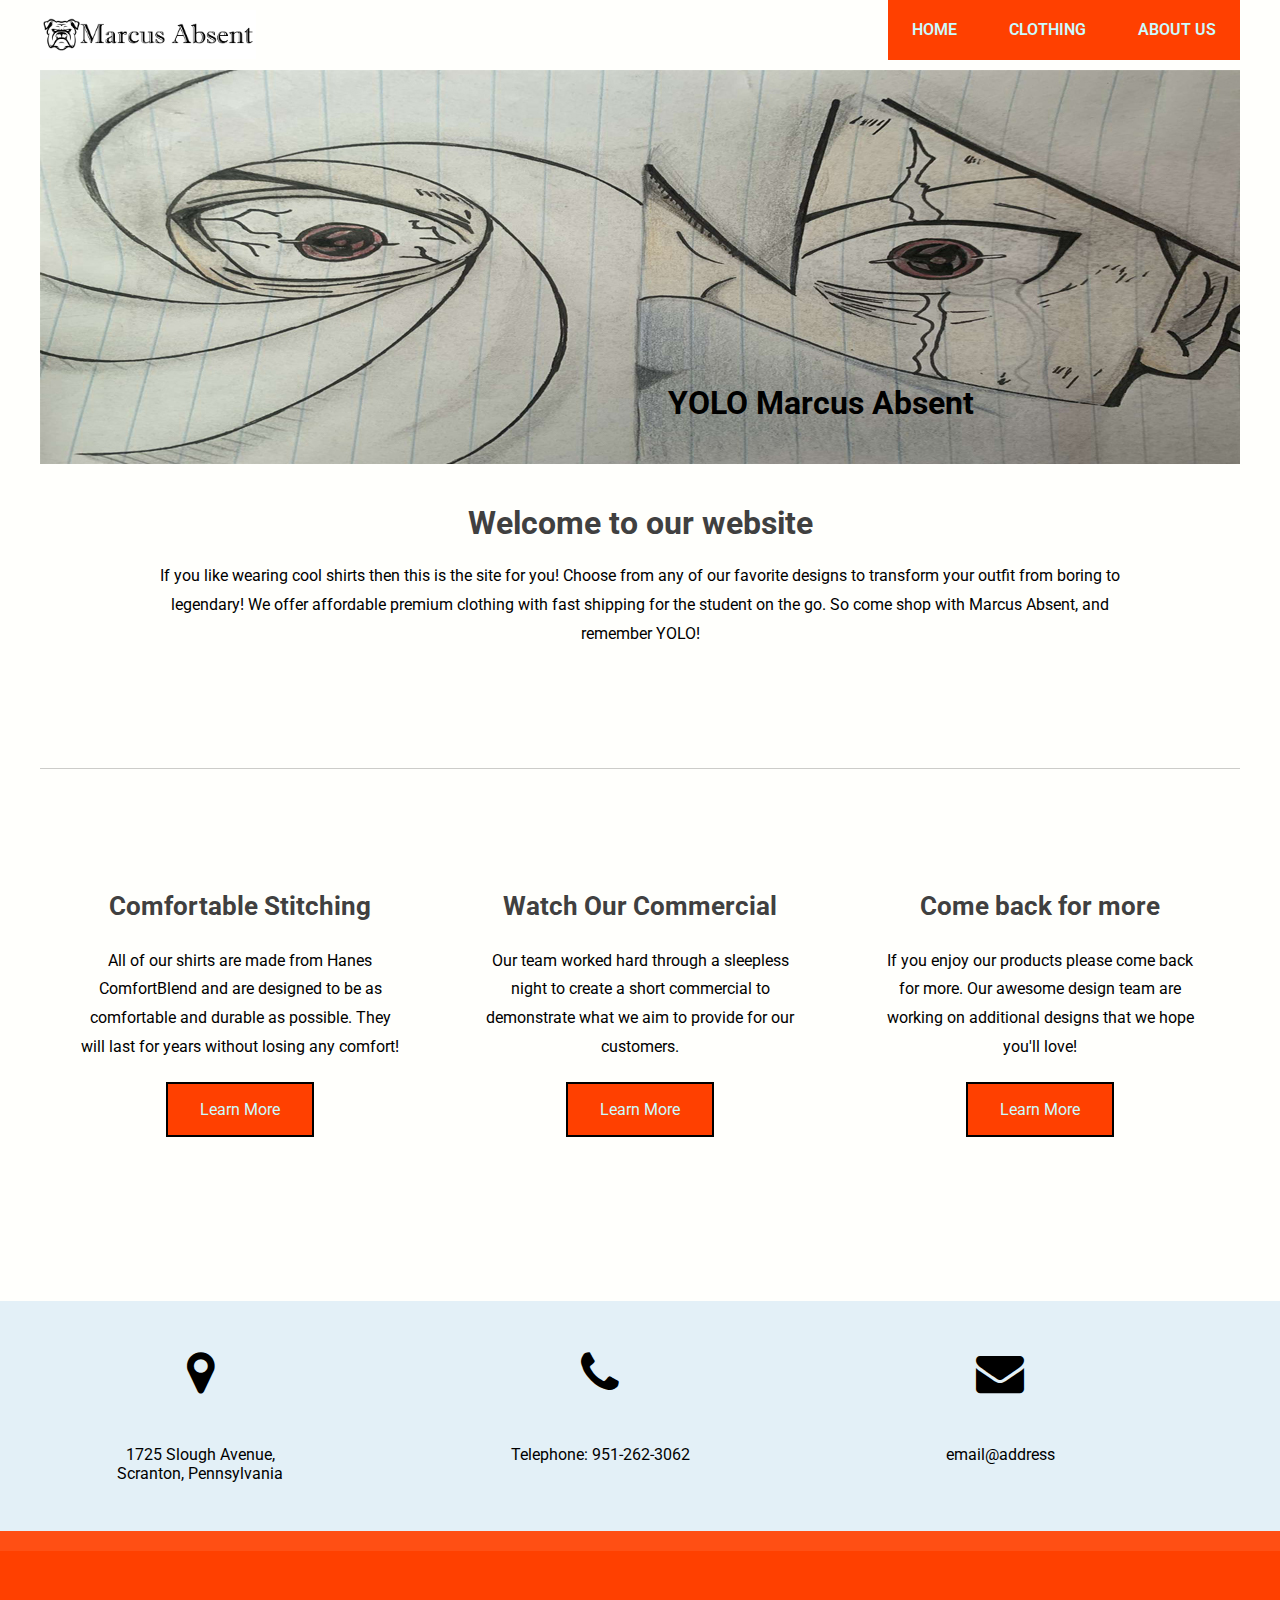
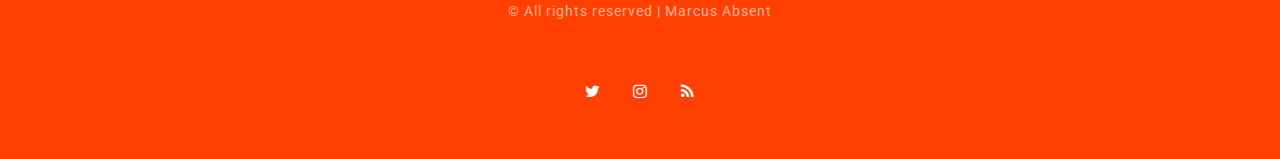
<file: index.html>
<!DOCTYPE html>
   
<html lang="en" xmlns="http://www.w3.org/1999/xhtml">

<head>
    <title>Marcus Absent: Premium Clothing Brand</title>
    <meta charset="utf-8">
    
    <link href="css/style.css" rel="stylesheet">

    <link href='https://fonts.googleapis.com/css?family=Roboto' rel='stylesheet'> 

    <link rel="stylesheet" href="https://cdnjs.cloudflare.com/ajax/libs/font-awesome/4.7.0/css/font-awesome.min.css"> 


</head>

<body>
    <!-- Header Menu-->
   <header class="container">

       <!--Logo and Navigation-->

       <div id="top-header">

        <!-- Logo -->

        <div id="logo">
            <img src="images/logo.gif" alt="logo" />
       </div>

    <!--Navigation-->
    <nav id="menu">
        <ul>
            <li><a href="index.html">Home</a></li>
            <li><a href="clothing.html">Clothing</a></li>
            <li><a href="about.html">About Us</a></li>
        </ul>
    </nav>
        </div>
    
        <!--Header Image-->
        <div id="header-image-menu">
            <img src="images/home.jpg" alt="home">
            <h1 id="image-text">YOLO Marcus Absent</h1>
        </div>
    </header>

    <main>
        <!--Section 1-->
        <section>
            <div id="welcome">
                <h1 class="title">Welcome to our website</h1>

                <p>If you like wearing cool shirts then this is the site for you! Choose from any of our favorite designs to transform your outfit from boring to legendary! We offer affordable premium clothing with fast shipping for the student on the go. So come shop with Marcus Absent, and remember YOLO!</p>
            </div>
        </section>

        <!--Section 2-->
        <section class="container" id="section-2">
            <div class="row">
                <div id="column1">
                    <div class="column-title">
                        <h2> Comfortable Stitching</h2>
                    </div>
                
                    <p>All of our shirts are made from Hanes ComfortBlend and are designed to be as comfortable and durable as possible. They will last for years without losing any comfort!</p>

                    <a href="https://hanes.com" target="_blank" class="button">Learn More</a>
            </div>

            <div id="column2">
                <div class="column-title">
                    <h2>Watch Our Commercial</h2>
                </div>

                <p>Our team worked hard through a sleepless night to create a short commercial to demonstrate what we aim to provide for our customers.</p>

                <a href="https://youtu.be/9tYTBGC5E8c" target="_blank" class="button">Learn More</a> 
            </div>

            <div id="column3">
                <div class="column-title">
                    <h2>Come back for more</h2>
                </div>
                
                <p>If you enjoy our products please come back for more. Our awesome design team are working on additional designs that we hope you'll love!</p>

                <a href="clothing.html" class="button">Learn More</a> 
            </div>
            </div>
        </section>
    </main>
<!--Footer Menu-->
<footer id="footer">
    <div class="company-details">
        <div class="row">
            <div id="col1">
                <span id="icon1" class="fa fa-map-marker"></span>

                <span>
                    1725 Slough Avenue,
                <br />Scranton, Pennsylvania
                </span>
            </div>

            <div id="col2">
                <span id="icon2" class="fa fa-phone"></span>

                <span>Telephone: 951-262-3062</span>
            </div>

            <div id="col3">
                <span id="icon3" class="fa fa-envelope"></span>
                <span>email@address</span>
            </div>
        </div>
    </div>

    <div class="copyright">
        <p>© All rights reserved | Marcus Absent</p>

        <ul class="contact">
            <li>
                <a href="#" class="fa fa-twitter">
                    </a>
            </li>

            <li>
                <a href="#" class="fa fa-instagram">
                    
                </a>
            </li>

            <li>
                <a href="#" class="fa fa-rss">
                    
                </a>
            </li>
        </ul>
    </div>
</footer>
</body>
</html>
</file>
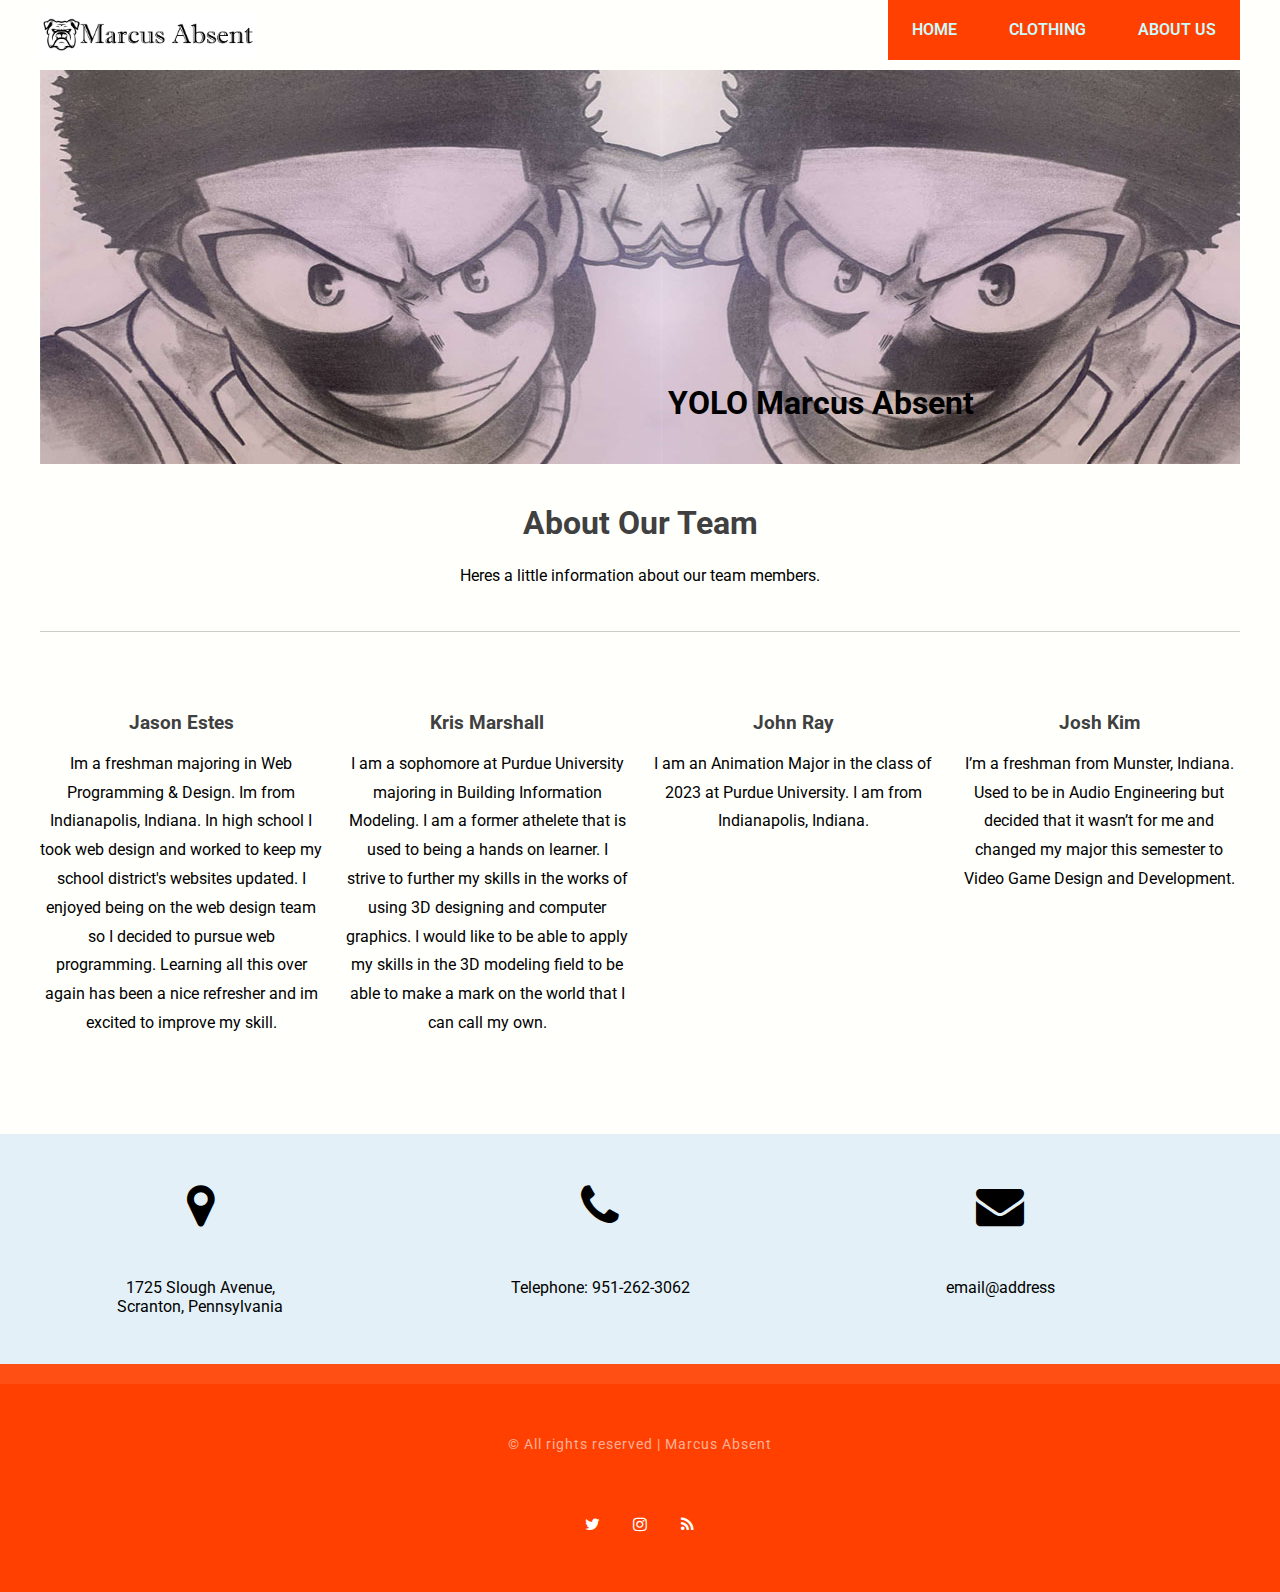
<file: about.html>
<!DOCTYPE html>
   
<html lang="en" xmlns="http://www.w3.org/1999/xhtml">

<head>
    <title>Marcus Absent: Premium Clothing Brand</title>
    <meta charset="utf-8">

    <link href="css/style.css" rel="stylesheet">

    <link href='https://fonts.googleapis.com/css?family=Roboto' rel='stylesheet'> 

    <link rel="stylesheet" href="https://cdnjs.cloudflare.com/ajax/libs/font-awesome/4.7.0/css/font-awesome.min.css"> 


</head>

<body>
    <!-- Header Menu-->
   <header class="container">

       <!--Logo and Navigation-->

       <div id="top-header">

        <!-- Logo -->

        <div id="logo">
            <img src="images/logo.gif" alt="logo" />
       </div>

    <!--Navigation-->
    <nav id="menu">
        <ul>
            <li class="active"><a href="index.html">Home</a></li>
            <li><a href="clothing.html">Clothing</a></li>
            <li><a href="about.html">About Us</a></li>
        </ul>
    </nav>
        </div>
    
        <!--Header Image-->
        <div id="header-image-menu">
            <img src="images/headimg2.jpg" alt="home">
            <h1 id="image-text">YOLO Marcus Absent</h1>
        </div>
    </header>

    <main>
        <!--Section 1-->
        <section>
            <div id="welcome">
                <h1 class="title"> About Our Team</h1>

                <p>Heres a little information about our team members.</p>
            </div>
        </section>
        
        <!--Section 3-->
        <section class="container" id="section-3">
            <div id="row">

                <div id="column21">

                    <div class="img-title">
                        <h3>Jason Estes</h3>
                    </div>

                    <p>Im a freshman majoring in Web Programming & Design. Im from Indianapolis, Indiana. In high school I took web design and worked to keep my school district's websites updated. I enjoyed being on the web design team so I decided to pursue web programming. Learning all this over again has been a nice refresher and im excited to improve my skill.</p>

                </div>

                <div id="column22">
                 <div class="img-title">
                     <h3>Kris Marshall</h3>
                 </div>

                    <p>I am a sophomore at Purdue University majoring in Building Information Modeling. I am a former athelete that is used to being a hands on learner. I strive to further my skills in the works of using 3D designing and computer graphics. I would like to be able to apply my skills in the 3D modeling field to be able to make a  mark on the world that I can call my own.</p>

                </div>

                    <div id="column23">

                        <div class="img-title">
                            <h3>John Ray</h3>
                        </div>

                    <p>I am an Animation Major in the class of 2023 at Purdue University. I am from Indianapolis, Indiana.</p>
                
                </div>

                <div id="column24">

                    <div class="img-title">
                        <h3>Josh Kim</h3>
                    </div>

                    <p>I’m a freshman from Munster, Indiana. Used to be in Audio Engineering but decided that it wasn’t for me and changed my major this semester to Video Game Design and Development.</p>

                </div>
            </div>
        
        </section>

    </main>

<!--Footer Menu-->
<footer id="footer">
    <div class="company-details">
        <div class="row">
            <div id="col1">
                <span id="icon1" class="fa fa-map-marker"></span>

                <span>
                    1725 Slough Avenue,
                <br />Scranton, Pennsylvania
                </span>
            </div>

            <div id="col2">
                <span id="icon2" class="fa fa-phone"></span>

                <span>Telephone: 951-262-3062</span>
            </div>

            <div id="col3">
                <span id="icon3" class="fa fa-envelope"></span>
                <span>email@address</span>
            </div>
        </div>
    </div>

    <div class="copyright">
        <p>© All rights reserved | Marcus Absent</p>

        <ul class="contact">
            <li>
                <a href="#" class="fa fa-twitter">
                    </a>
            </li>

            <li>
                <a href="#" class="fa fa-instagram">
                    
                </a>
            </li>

            <li>
                <a href="#" class="fa fa-rss">
                    
                </a>
            </li>
        </ul>
    </div>
</footer>

</body>
</html>
</file>
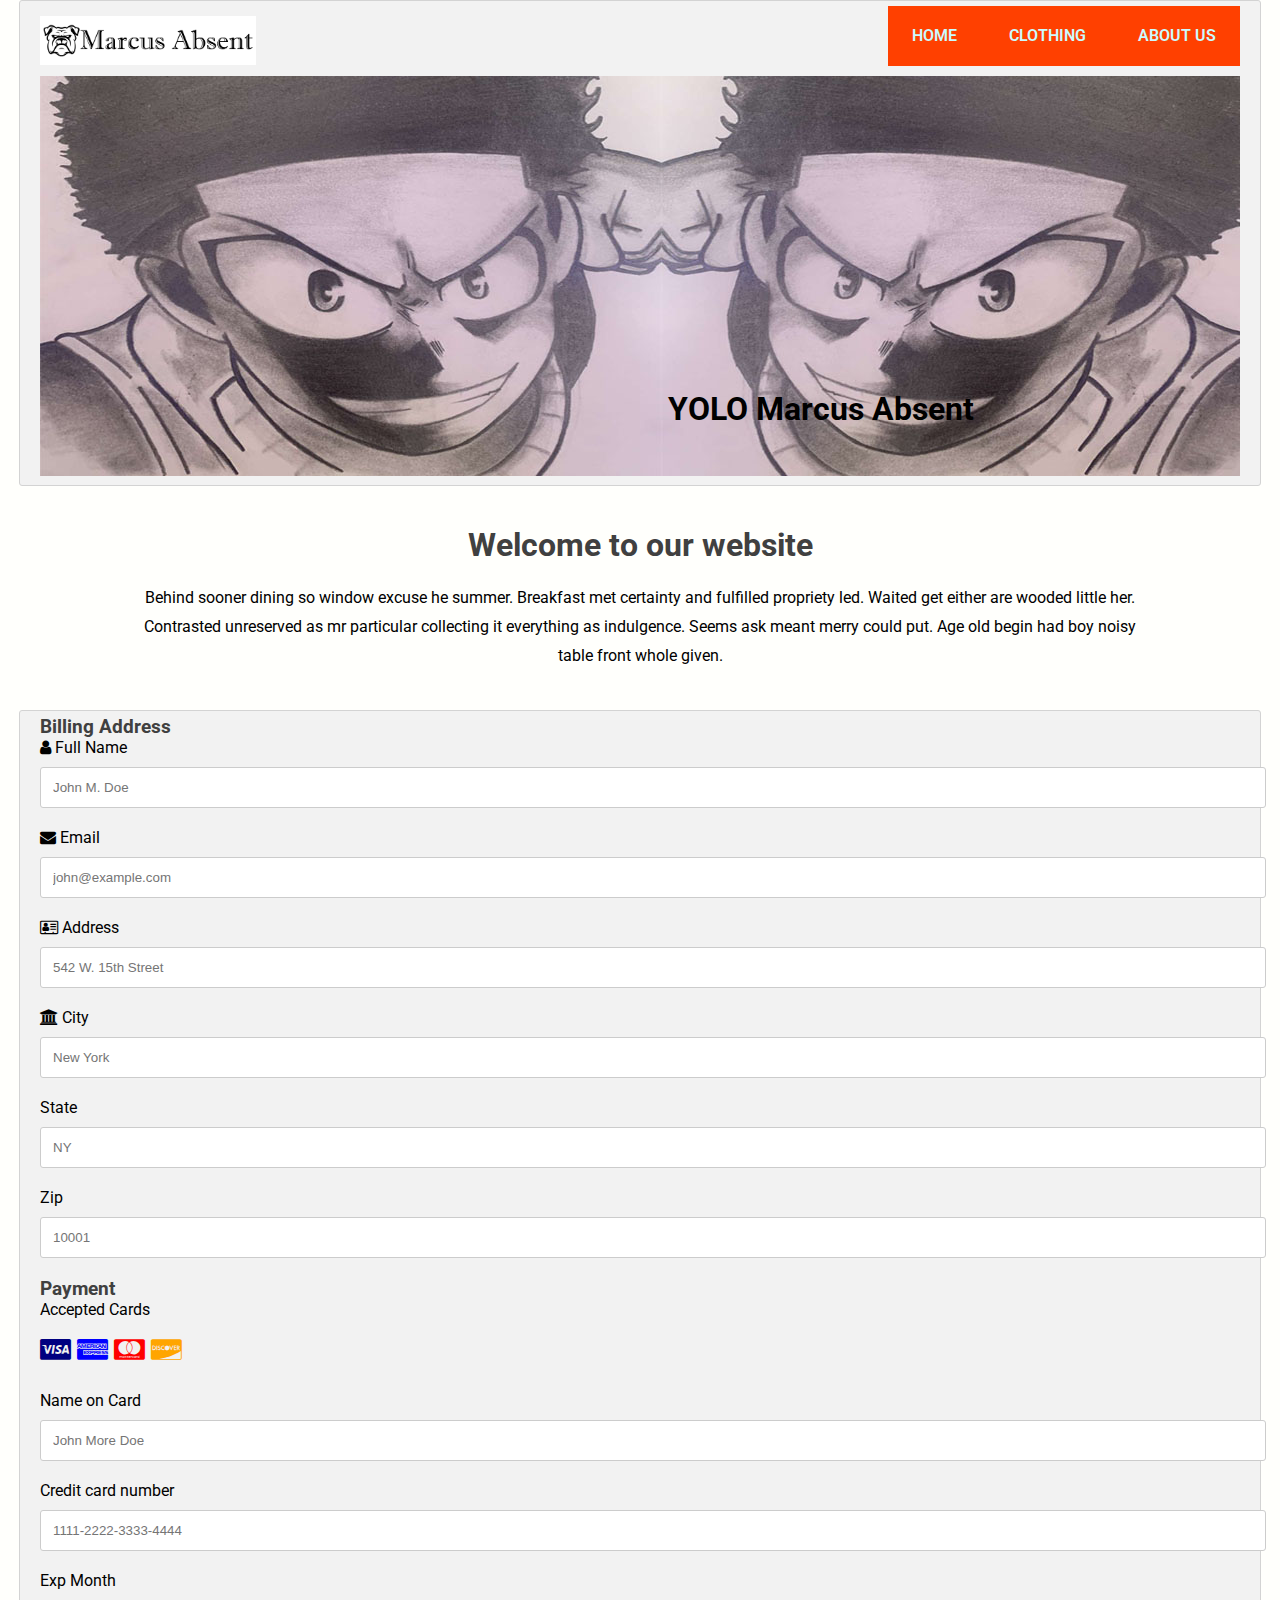
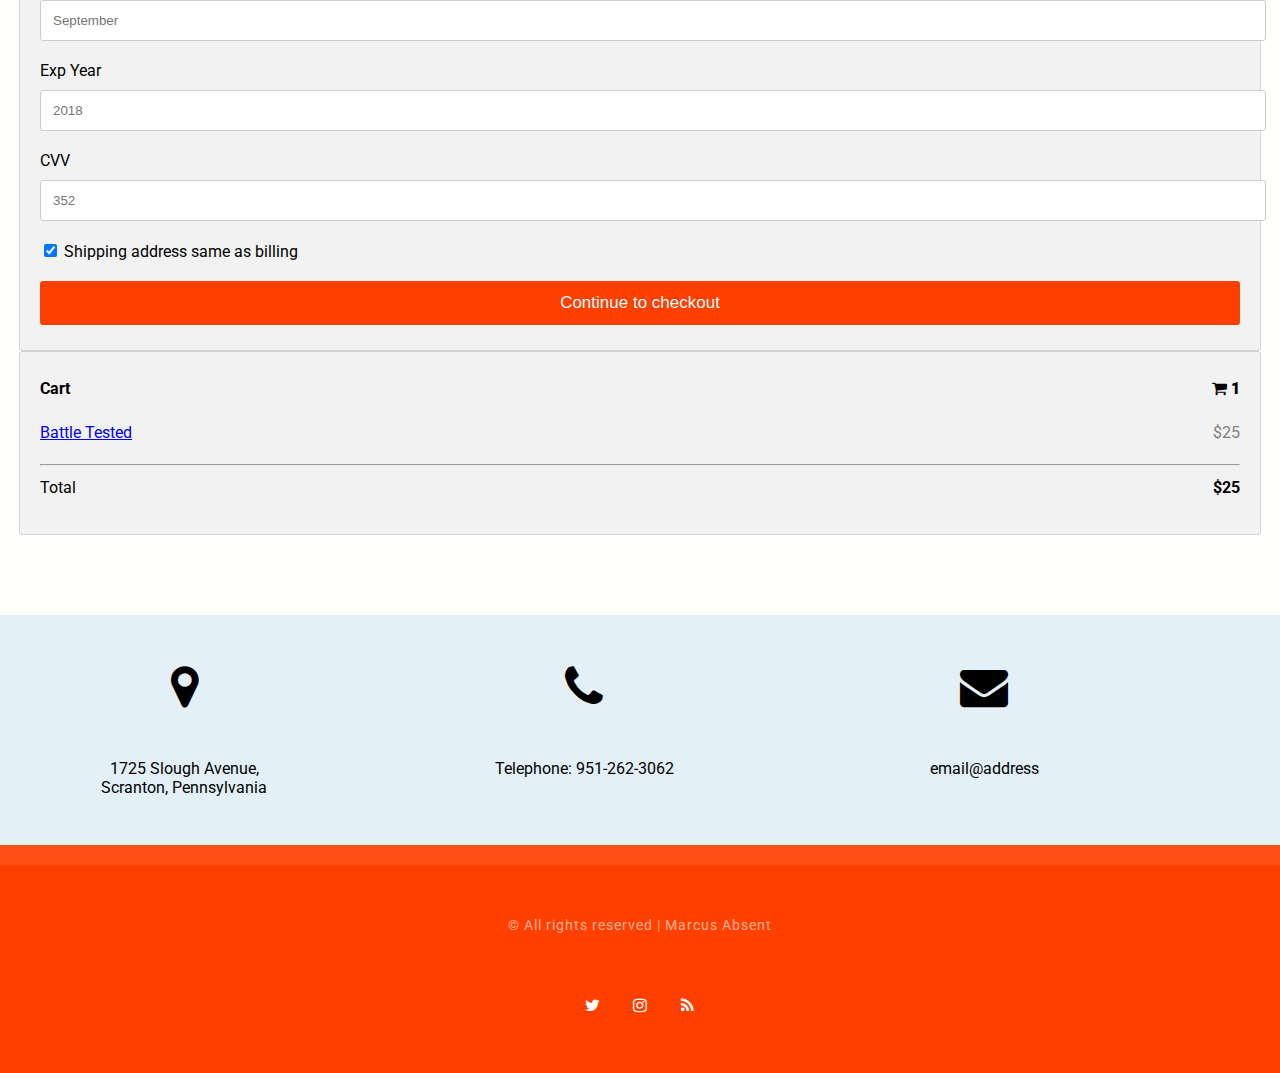
<file: bosscheckout.html>
<!DOCTYPE html>
   
<html lang="en" xmlns="http://www.w3.org/1999/xhtml">

<head>
    <title>Marcus Absent: Premium Clothing Brand</title>
    <meta charset="utf-8">
    <script type = "text/javascript">
      
      function validate() {
      
         if( document.myForm.firstname.value == "" ) {
            alert( "Please provide your name!" );
            document.myForm.firstname.focus() ;
            return false;
         }
         if( document.myForm.cardname.value == "" ) {
            alert( "Please provide your name!" );
            document.myForm.cardname.focus() ;
            return false;
         }
         if( document.myForm.cardnumber.value == "" ) {
            alert( "Please provide your card number!" );
            document.myForm.cardnumber.focus() ;
            return false;
         }
         if( document.myForm.expmonth.value == "" ) {
            alert( "Please provide your expiration month!" );
            document.myForm.expmonth.focus() ;
            return false;
         }
         if( document.myForm.expyear.value == "" ) {
            alert( "Please provide your expiration year!" );
            document.myForm.expyear.focus() ;
            return false;
         }
         if( document.myForm.cvv.value == "" ) {
            alert( "Please provide your cvv!" );
            document.myForm.cvv.focus() ;
            return false;
         }
         if( document.myForm.address.value == "" ) {
            alert( "Please provide your address!" );
            document.myForm.address.focus() ;
            return false;
         }
         if( document.myForm.state.value == "" ) {
            alert( "Please provide your state!" );
            document.myForm.state.focus() ;
            return false;
         }
         if( document.myForm.city.value == "" ) {
            alert( "Please provide your city!" );
            document.myForm.city.focus() ;
            return false;
         }
         if( document.myForm.email.value == "" ) {
            alert( "Please provide your Email!" );
            document.myForm.email.focus() ;
            return false;
         }
         if( document.myForm.zip.value == "" || isNaN( document.myForm.Zip.value ) ||
            document.myForm.zip.value.length != 5 ) {
            
            alert( "Please provide a zip in the format #####." );
            document.myForm.zip.focus() ;
            return false;
         }
         return( true );
      }
</script>

    <link href="css/style.css" rel="stylesheet">
    <link href="css/forms.css" rel="stylesheet">

    <link href='https://fonts.googleapis.com/css?family=Roboto' rel='stylesheet'> 
    
    <link rel="stylesheet" href="https://cdnjs.cloudflare.com/ajax/libs/font-awesome/4.7.0/css/font-awesome.min.css"> 


</head>

<body>
    <!-- Header Menu-->
   <header class="container">

       <!--Logo and Navigation-->

       <div id="top-header">

        <!-- Logo -->

        <div id="logo">
            <img src="images/logo.gif" alt="logo" />
       </div>

    <!--Navigation-->
    <nav id="menu">
        <ul>
            <li class="active"><a href="index.html">Home</a></li>
            <li><a href="clothing.html">Clothing</a></li>
            <li><a href="about.html">About Us</a></li>

        </ul>
    </nav>
        </div>
    
        <!--Header Image-->
        <div id="header-image-menu">
            <img src="images/headimg2.jpg" alt="home">
            <h1 id="image-text">YOLO Marcus Absent</h1>
        </div>
    </header>

    
        <!--Section 1-->
        <section>
            <div id="welcome">
                <h1 class="title">Welcome to our website</h1>

                <p>Behind sooner dining so window excuse he summer. Breakfast met certainty and fulfilled propriety led. Waited get either are wooded little her. Contrasted unreserved as mr particular collecting it everything as indulgence. Seems ask meant merry could put. Age old begin had boy noisy table front whole given.</p>
            </div>
        </section>

        <div class="row">
            <div class="col-75">
              <div class="container">
                <form action="#" name="myForm" onsubmit="return(validate());">
          
                  <div class="row">
                    <div class="col-50">
                      <h3>Billing Address</h3>
                      <label for="fname"><i class="fa fa-user"></i> Full Name</label>
                      <input type="text" id="fname" name="firstname" placeholder="John M. Doe">
                      <label for="email"><i class="fa fa-envelope"></i> Email</label>
                      <input type="text" id="email" name="email" placeholder="john@example.com">
                      <label for="adr"><i class="fa fa-address-card-o"></i> Address</label>
                      <input type="text" id="adr" name="address" placeholder="542 W. 15th Street">
                      <label for="city"><i class="fa fa-institution"></i> City</label>
                      <input type="text" id="city" name="city" placeholder="New York">
          
                      <div class="row">
                        <div class="col-50">
                          <label for="state">State</label>
                          <input type="text" id="state" name="state" placeholder="NY">
                        </div>
                        <div class="col-50">
                          <label for="zip">Zip</label>
                          <input type="text" id="zip" name="zip" placeholder="10001">
                        </div>
                      </div>
                    </div>
          
                    <div class="col-50">
                      <h3>Payment</h3>
                      <label for="fname">Accepted Cards</label>
                      <div class="icon-container">
                        <i class="fa fa-cc-visa" style="color:navy;"></i>
                        <i class="fa fa-cc-amex" style="color:blue;"></i>
                        <i class="fa fa-cc-mastercard" style="color:red;"></i>
                        <i class="fa fa-cc-discover" style="color:orange;"></i>
                      </div>
                      <label for="cname">Name on Card</label>
                      <input type="text" id="cname" name="cardname" placeholder="John More Doe">
                      <label for="ccnum">Credit card number</label>
                      <input type="text" id="ccnum" name="cardnumber" placeholder="1111-2222-3333-4444">
                      <label for="expmonth">Exp Month</label>
                      <input type="text" id="expmonth" name="expmonth" placeholder="September">
          
                      <div class="row">
                        <div class="col-50">
                          <label for="expyear">Exp Year</label>
                          <input type="text" id="expyear" name="expyear" placeholder="2018">
                        </div>
                        <div class="col-50">
                          <label for="cvv">CVV</label>
                          <input type="text" id="cvv" name="cvv" placeholder="352">
                        </div>
                      </div>
                    </div>
          
                  </div>
                  <label>
                    <input type="checkbox" checked="checked" name="sameadr"> Shipping address same as billing
                  </label>
                  <input type="submit" value="Continue to checkout" class="btn">
                </form>
              </div>
            </div>
          
            <div class="col-25">
              <div class="container">
                <h4>Cart
                  <span class="price" style="color:black">
                    <i class="fa fa-shopping-cart"></i>
                    <b>1</b>
                  </span>
                </h4>
                <p><a href="#">Battle Tested</a> <span class="price">$25</span></p>

                <hr>
                <p>Total <span class="price" style="color:black"><b>$25</b></span></p>
              </div>
            </div>
          </div>

          <button onclick="topFunction()" id="myBtn" title="Go to top">Top</button>

          <footer id="footer">
            <div class="company-details">
                <div class="row">
                    <div id="col1">
                        <span id="icon1" class="fa fa-map-marker"></span>
        
                        <span>
                            1725 Slough Avenue,
                        <br />Scranton, Pennsylvania
                        </span>
                    </div>
        
                    <div id="col2">
                        <span id="icon2" class="fa fa-phone"></span>
        
                        <span>Telephone: 951-262-3062</span>
                    </div>
        
                    <div id="col3">
                        <span id="icon3" class="fa fa-envelope"></span>
                        <span>email@address</span>
                    </div>
                </div>
            </div>
        
            <div class="copyright">
                <p>© All rights reserved | Marcus Absent</p>
        
                <ul class="contact">
                    <li>
                        <a href="#" class="fa fa-twitter">
                            </a>
                    </li>
        
                    <li>
                        <a href="#" class="fa fa-instagram">
                            
                        </a>
                    </li>
        
                    <li>
                        <a href="#" class="fa fa-rss">
                            
                        </a>
                    </li>
                </ul>
            </div>
        </footer>
        <script type="text/javascript" src="js/button.js"></script>
        </body>
        </html>
</file>
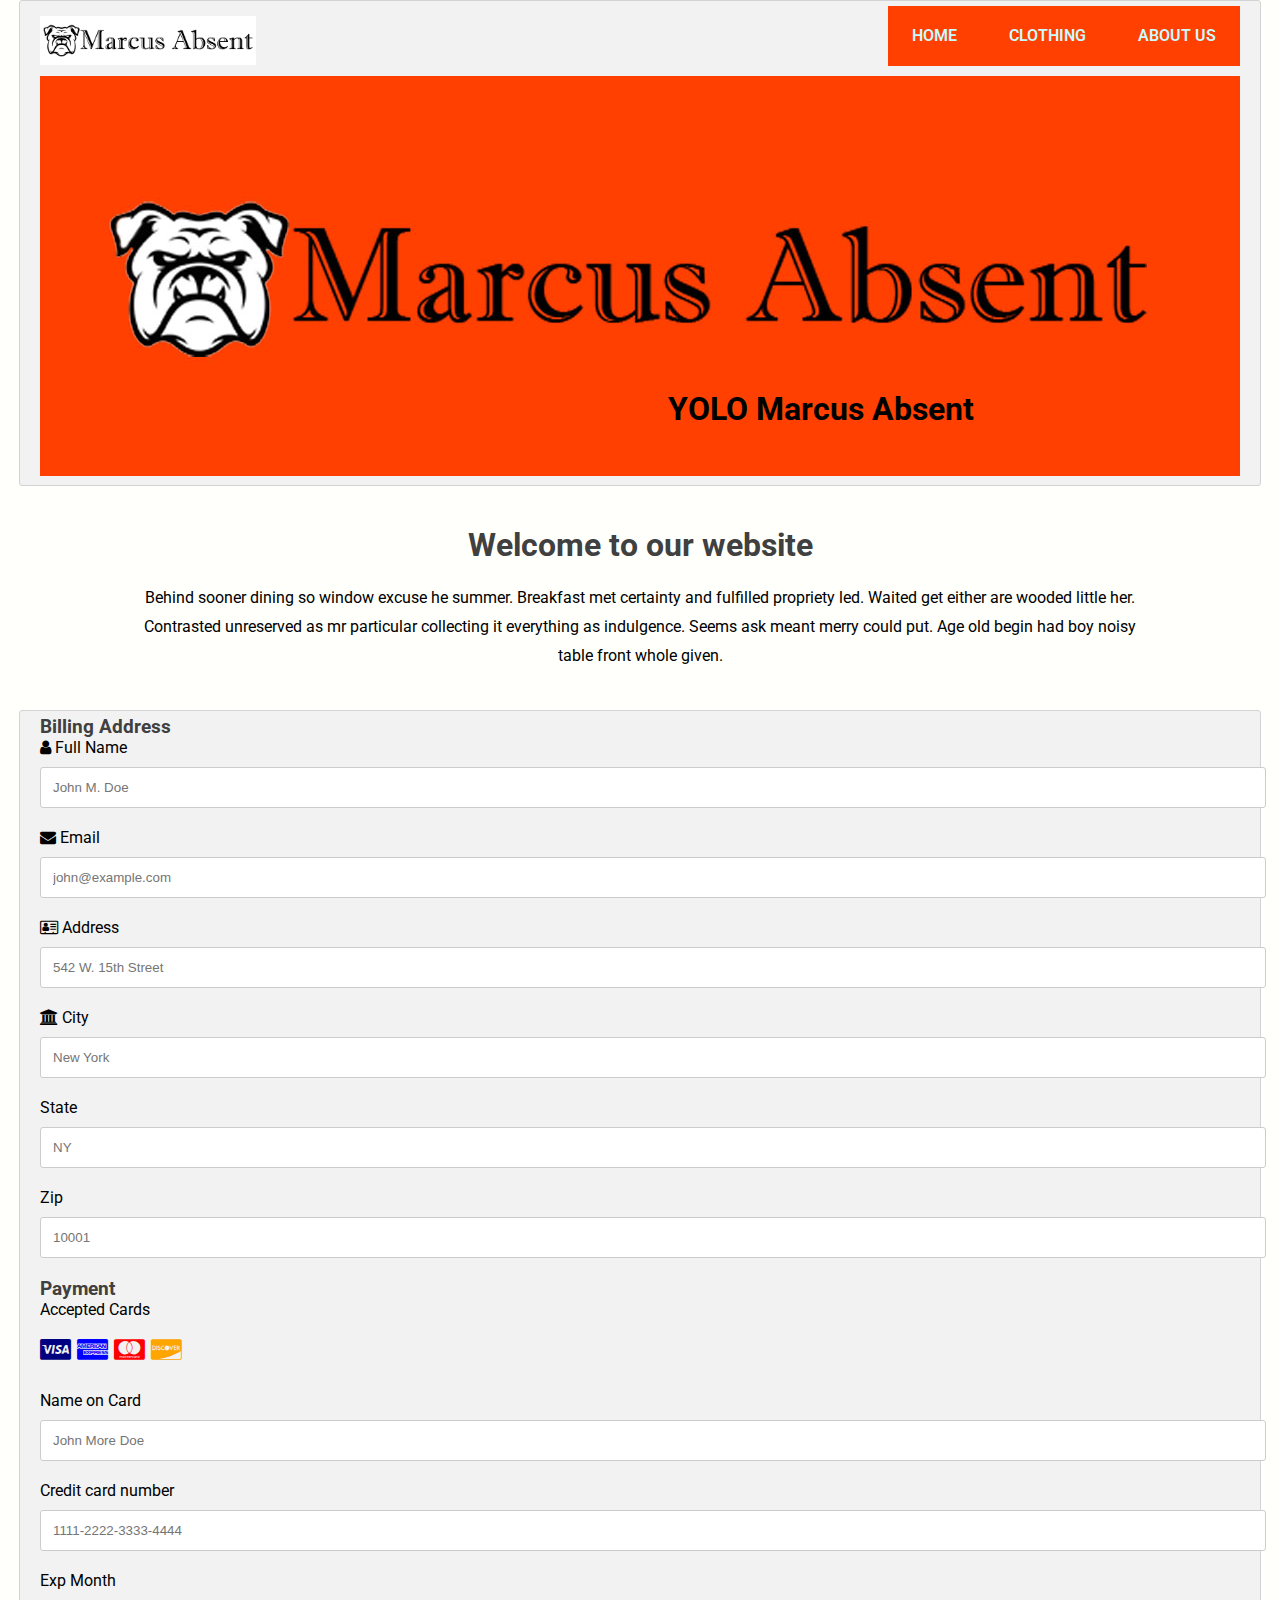
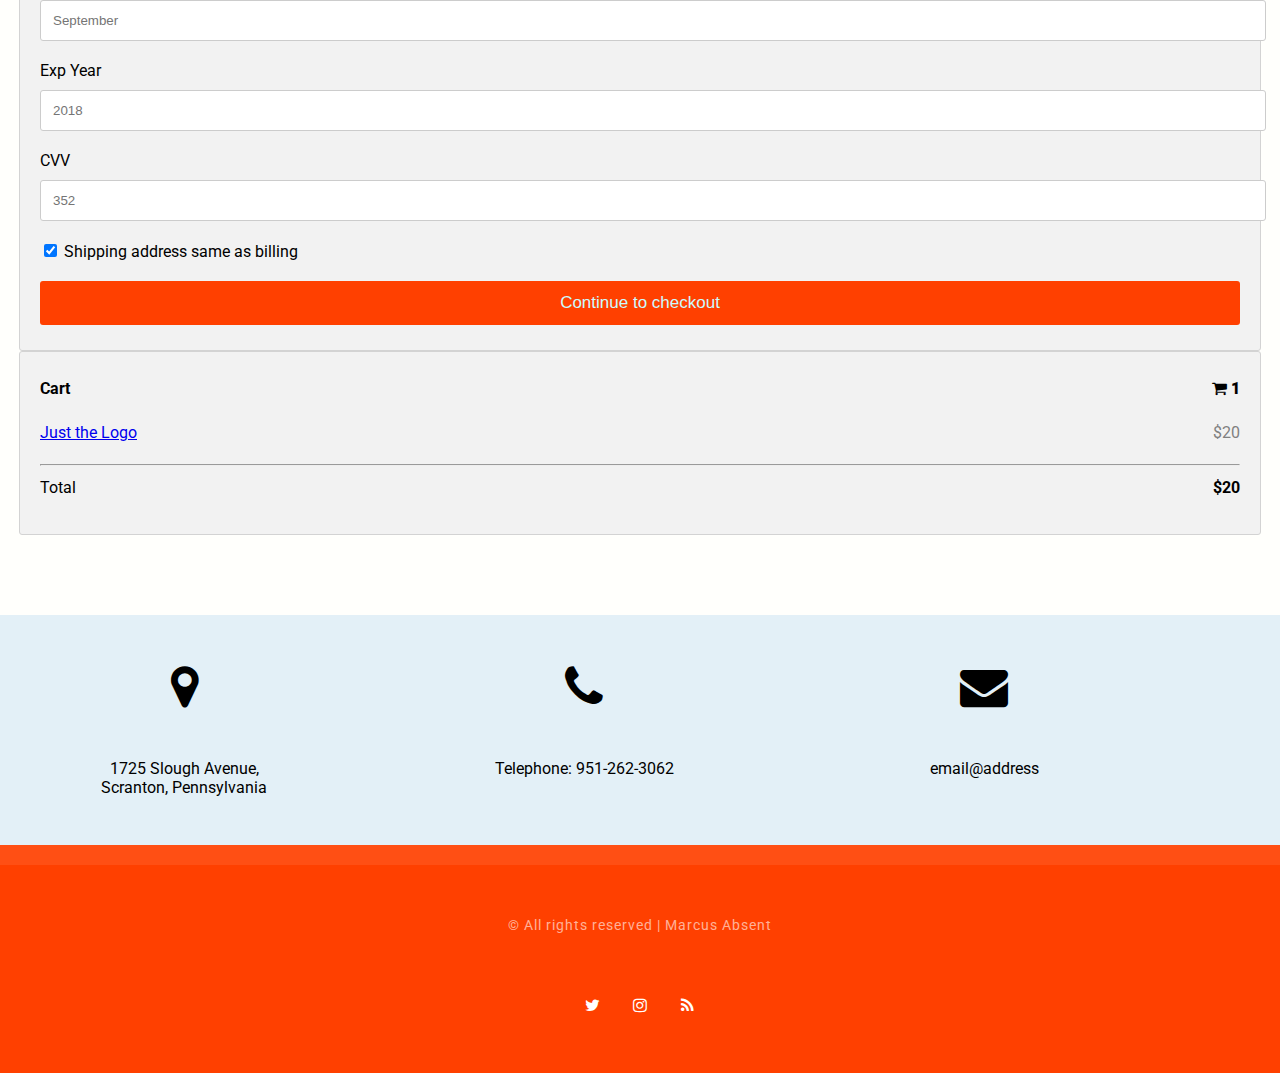
<file: boxcheckout.html>
<!DOCTYPE html>
   
<html lang="en" xmlns="http://www.w3.org/1999/xhtml">

<head>
    <title>Marcus Absent: Premium Clothing Brand</title>
    <meta charset="utf-8">

    <script type = "text/javascript">
      
         function validate() {
         
            if( document.myForm.firstname.value == "" ) {
               alert( "Please provide your name!" );
               document.myForm.firstname.focus() ;
               return false;
            }
            if( document.myForm.cardname.value == "" ) {
               alert( "Please provide your name!" );
               document.myForm.cardname.focus() ;
               return false;
            }
            if( document.myForm.cardnumber.value == "" ) {
               alert( "Please provide your card number!" );
               document.myForm.cardnumber.focus() ;
               return false;
            }
            if( document.myForm.expmonth.value == "" ) {
               alert( "Please provide your expiration month!" );
               document.myForm.expmonth.focus() ;
               return false;
            }
            if( document.myForm.expyear.value == "" ) {
               alert( "Please provide your expiration year!" );
               document.myForm.expyear.focus() ;
               return false;
            }
            if( document.myForm.cvv.value == "" ) {
               alert( "Please provide your cvv!" );
               document.myForm.cvv.focus() ;
               return false;
            }
            if( document.myForm.address.value == "" ) {
               alert( "Please provide your address!" );
               document.myForm.address.focus() ;
               return false;
            }
            if( document.myForm.state.value == "" ) {
               alert( "Please provide your state!" );
               document.myForm.state.focus() ;
               return false;
            }
            if( document.myForm.city.value == "" ) {
               alert( "Please provide your city!" );
               document.myForm.city.focus() ;
               return false;
            }
            if( document.myForm.email.value == "" ) {
               alert( "Please provide your Email!" );
               document.myForm.email.focus() ;
               return false;
            }
            if( document.myForm.zip.value == "" || isNaN( document.myForm.Zip.value ) ||
               document.myForm.zip.value.length != 5 ) {
               
               alert( "Please provide a zip in the format #####." );
               document.myForm.zip.focus() ;
               return false;
            }
            return( true );
         }
   </script>

    <link href="css/style.css" rel="stylesheet">
    <link href="css/forms.css" rel="stylesheet">

    <link href='https://fonts.googleapis.com/css?family=Roboto' rel='stylesheet'> 
    
    <link rel="stylesheet" href="https://cdnjs.cloudflare.com/ajax/libs/font-awesome/4.7.0/css/font-awesome.min.css"> 


</head>

<body>
    <!-- Header Menu-->
   <header class="container">

       <!--Logo and Navigation-->

       <div id="top-header">

        <!-- Logo -->

        <div id="logo">
            <img src="images/logo.gif" alt="logo" />
       </div>

    <!--Navigation-->
    <nav id="menu">
        <ul>
            <li class="active"><a href="index.html">Home</a></li>
            <li><a href="clothing.html">Clothing</a></li>
            <li><a href="about.html">About Us</a></li>
        </ul>
    </nav>
        </div>
    
        <!--Header Image-->
        <div id="header-image-menu">
            <img src="images/boxhead.jpg" alt="home">
            <h1 id="image-text">YOLO Marcus Absent</h1>
        </div>
    </header>

    
        <!--Section 1-->
        <section>
            <div id="welcome">
                <h1 class="title">Welcome to our website</h1>

                <p>Behind sooner dining so window excuse he summer. Breakfast met certainty and fulfilled propriety led. Waited get either are wooded little her. Contrasted unreserved as mr particular collecting it everything as indulgence. Seems ask meant merry could put. Age old begin had boy noisy table front whole given.</p>
            </div>
        </section>

        <div class="row">
            <div class="col-75">
              <div class="container">
                <form action="#" name="myForm" onsubmit="return(validate());">
          
                  <div class="row">
                    <div class="col-50">
                      <h3>Billing Address</h3>
                      <label for="fname"><i class="fa fa-user"></i> Full Name</label>
                      <input type="text" id="fname" name="firstname" placeholder="John M. Doe">
                      <label for="email"><i class="fa fa-envelope"></i> Email</label>
                      <input type="text" id="email" name="email" placeholder="john@example.com">
                      <label for="adr"><i class="fa fa-address-card-o"></i> Address</label>
                      <input type="text" id="adr" name="address" placeholder="542 W. 15th Street">
                      <label for="city"><i class="fa fa-institution"></i> City</label>
                      <input type="text" id="city" name="city" placeholder="New York">
          
                      <div class="row">
                        <div class="col-50">
                          <label for="state">State</label>
                          <input type="text" id="state" name="state" placeholder="NY">
                        </div>
                        <div class="col-50">
                          <label for="zip">Zip</label>
                          <input type="text" id="zip" name="zip" placeholder="10001">
                        </div>
                      </div>
                    </div>
          
                    <div class="col-50">
                      <h3>Payment</h3>
                      <label for="fname">Accepted Cards</label>
                      <div class="icon-container">
                        <i class="fa fa-cc-visa" style="color:navy;"></i>
                        <i class="fa fa-cc-amex" style="color:blue;"></i>
                        <i class="fa fa-cc-mastercard" style="color:red;"></i>
                        <i class="fa fa-cc-discover" style="color:orange;"></i>
                      </div>
                      <label for="cname">Name on Card</label>
                      <input type="text" id="cname" name="cardname" placeholder="John More Doe">
                      <label for="ccnum">Credit card number</label>
                      <input type="text" id="ccnum" name="cardnumber" placeholder="1111-2222-3333-4444">
                      <label for="expmonth">Exp Month</label>
                      <input type="text" id="expmonth" name="expmonth" placeholder="September">
          
                      <div class="row">
                        <div class="col-50">
                          <label for="expyear">Exp Year</label>
                          <input type="text" id="expyear" name="expyear" placeholder="2018">
                        </div>
                        <div class="col-50">
                          <label for="cvv">CVV</label>
                          <input type="text" id="cvv" name="cvv" placeholder="352">
                        </div>
                      </div>
                    </div>
          
                  </div>
                  <label>
                    <input type="checkbox" checked="checked" name="sameadr"> Shipping address same as billing
                  </label>
                  <input type="submit" value="Continue to checkout" class="btn">
                </form>
              </div>
            </div>
          
            <div class="col-25">
              <div class="container">
                <h4>Cart
                  <span class="price" style="color:black">
                    <i class="fa fa-shopping-cart"></i>
                    <b>1</b>
                  </span>
                </h4>
                <p><a href="#">Just the Logo</a> <span class="price">$20</span></p>
                <hr>
                <p>Total <span class="price" style="color:black"><b>$20</b></span></p>
              </div>
            </div>
          </div>

          <button onclick="topFunction()" id="myBtn" title="Go to top">Top</button>

          <footer id="footer">
            <div class="company-details">
                <div class="row">
                    <div id="col1">
                        <span id="icon1" class="fa fa-map-marker"></span>
        
                        <span>
                            1725 Slough Avenue,
                        <br />Scranton, Pennsylvania
                        </span>
                    </div>
        
                    <div id="col2">
                        <span id="icon2" class="fa fa-phone"></span>
        
                        <span>Telephone: 951-262-3062</span>
                    </div>
        
                    <div id="col3">
                        <span id="icon3" class="fa fa-envelope"></span>
                        <span>email@address</span>
                    </div>
                </div>
            </div>
        
            <div class="copyright">
                <p>© All rights reserved | Marcus Absent</p>
        
                <ul class="contact">
                    <li>
                        <a href="#" class="fa fa-twitter">
                            </a>
                    </li>
        
                    <li>
                        <a href="#" class="fa fa-instagram">
                            
                        </a>
                    </li>
        
                    <li>
                        <a href="#" class="fa fa-rss">
                            
                        </a>
                    </li>
                </ul>
            </div>
        </footer>
        <script type="text/javascript" src="js/button.js"></script>
        </body>
        </html>
</file>
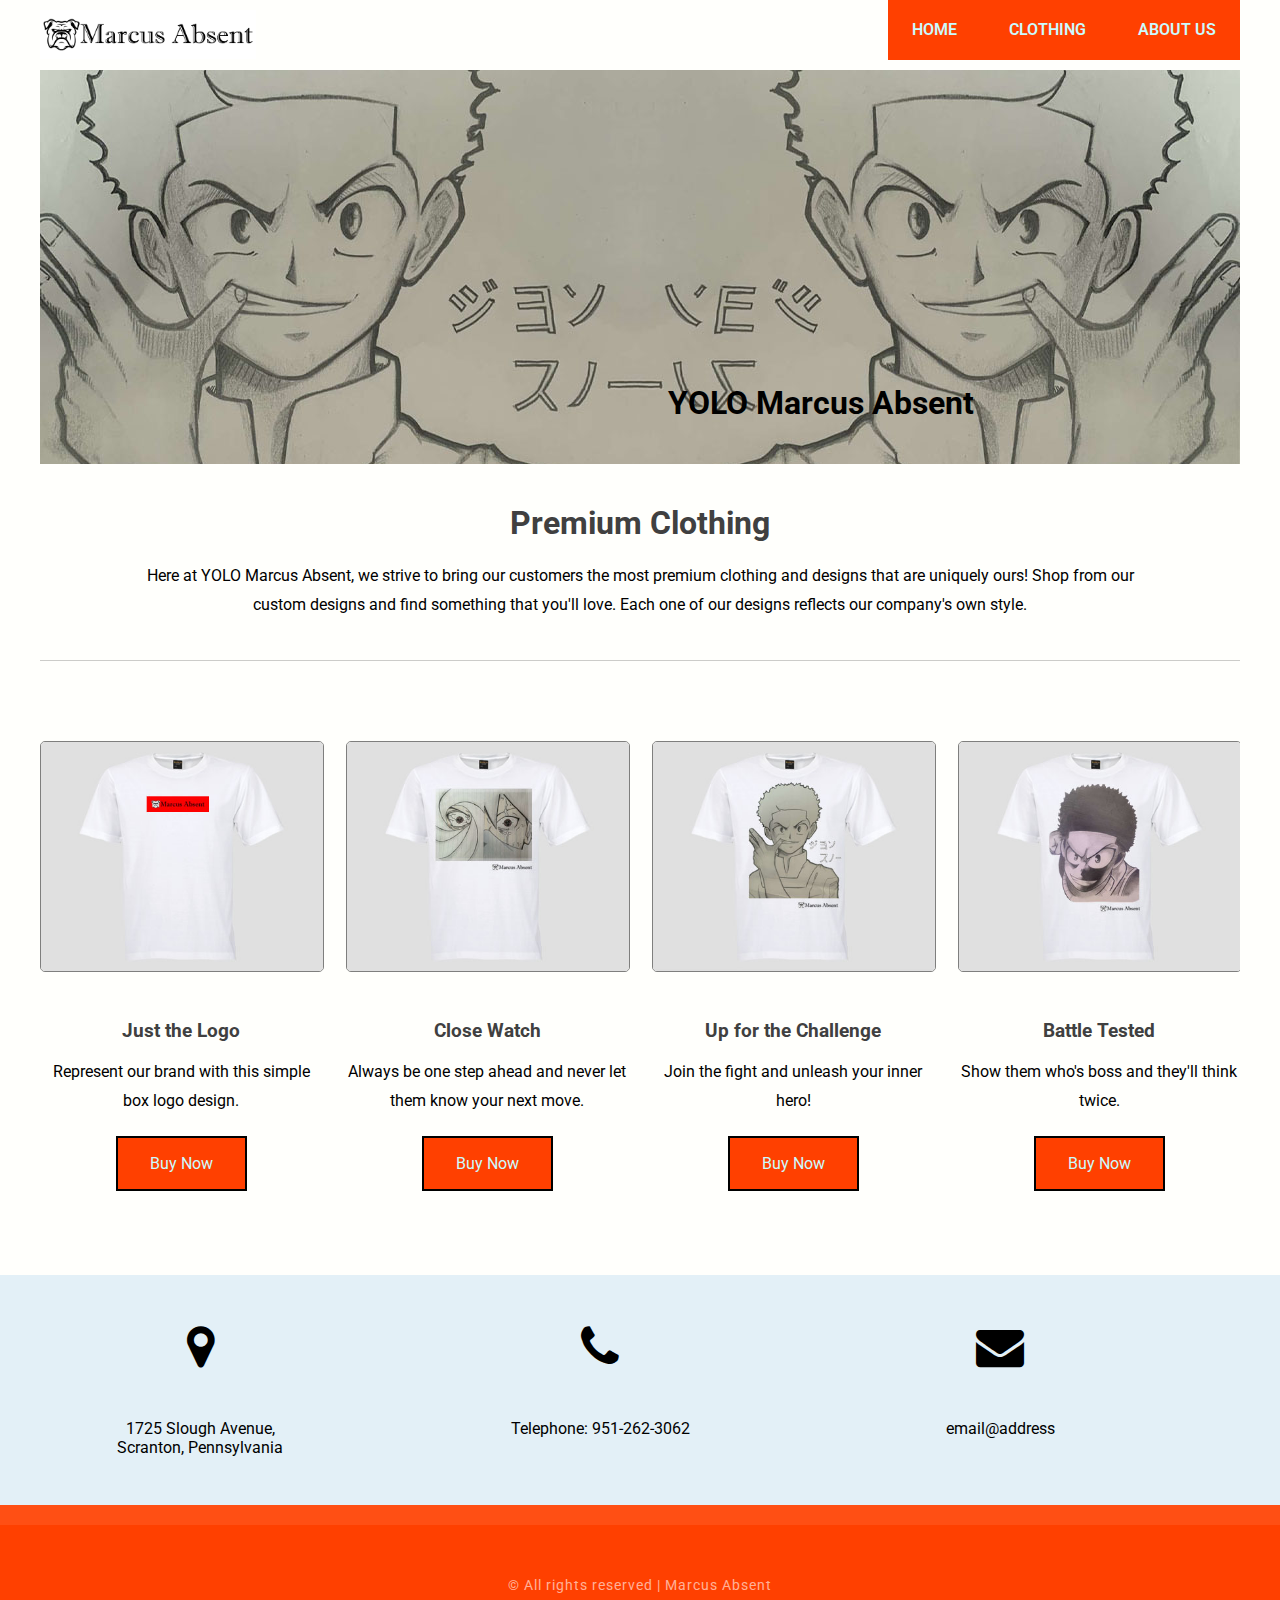
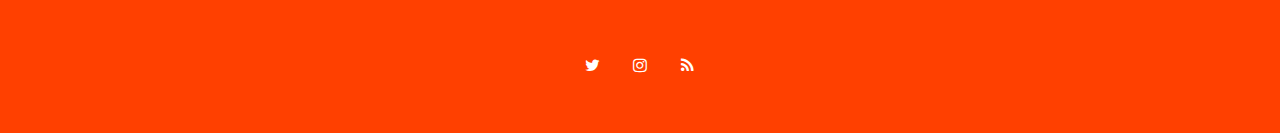
<file: clothing.html>
<!DOCTYPE html>
   
<html lang="en" xmlns="http://www.w3.org/1999/xhtml">

<head>
    <title>Marcus Absent: Premium Clothing Brand</title>
    <meta charset="utf-8">

    <link href="css/style.css" rel="stylesheet">

    <link href='https://fonts.googleapis.com/css?family=Roboto' rel='stylesheet'> 

    <link rel="stylesheet" href="https://cdnjs.cloudflare.com/ajax/libs/font-awesome/4.7.0/css/font-awesome.min.css"> 


</head>

<body>
    <!-- Header Menu-->
   <header class="container">

       <!--Logo and Navigation-->

       <div id="top-header">

        <!-- Logo -->

        <div id="logo">
            <img src="images/logo.gif" alt="logo" />
       </div>

    <!--Navigation-->
    <nav id="menu">
        <ul>
            <li class="active"><a href="index.html">Home</a></li>
            <li><a href="clothing.html">Clothing</a></li>
            <li><a href="about.html">About Us</a></li>
        </ul>
    </nav>
        </div>
    
        <!--Header Image-->
        <div id="header-image-menu">
            <img src="images/headimg.jpg" alt="home">
            <h1 id="image-text">YOLO Marcus Absent</h1>
        </div>
    </header>

    <main>
        <!--Section 1-->
        <section>
            <div id="welcome">
                <h1 class="title">Premium Clothing</h1>

                <p>Here at YOLO Marcus Absent, we strive to bring our customers the most premium clothing and designs that are uniquely ours! Shop from our custom designs and find something that you'll love. Each one of our designs reflects our company's own style.</p>
            </div>
        </section>
        
        <!--Section 3-->
        <section class="container" id="section-3">
            <div id="row">

                <div id="column21">
                    <img src="images/boxlogo.jpg" class="image image-full" alt="boxlogo">

                    <div class="img-title">
                        <h3>Just the Logo</h3>
                    </div>

                    <p>Represent our brand with this simple box logo design.</p>

                    <a href="boxcheckout.html" class="button">Buy Now</a>
                </div>

                <div id="column22">
                    <img src="images/shirt1.jpg" class="image image-full" alt="design1">

                 <div class="img-title">
                     <h3>Close Watch</h3>
                 </div>

                    <p>Always be one step ahead and never let them know your next move.</p>

                    <a href="eyescheckout.html" class="button">Buy Now</a>
                </div>

                    <div id="column23">
                        <img src="images/shirt2.jpg" class="image image-full" alt="design2">

                        <div class="img-title">
                            <h3>Up for the Challenge</h3>
                        </div>

                    <p>Join the fight and unleash your inner hero! </p>

                    <a href="herocheckout.html" class="button">Buy Now</a>
                
                </div>

                <div id="column24">
                    <img src="images/shirt3.jpg" class="image image-full" alt="design3">

                    <div class="img-title">
                        <h3>Battle Tested</h3>
                    </div>

                    <p>Show them who's boss and they'll think twice. </p>

                    <a href="bosscheckout.html" class="button">Buy Now</a>
                </div>
            </div>
        
        </section>

    </main>

<!--Footer Menu-->
<footer id="footer">
    <div class="company-details">
        <div class="row">
            <div id="col1">
                <span id="icon1" class="fa fa-map-marker"></span>

                <span>
                    1725 Slough Avenue,
                <br />Scranton, Pennsylvania
                </span>
            </div>

            <div id="col2">
                <span id="icon2" class="fa fa-phone"></span>

                <span>Telephone: 951-262-3062</span>
            </div>

            <div id="col3">
                <span id="icon3" class="fa fa-envelope"></span>
                <span>email@address</span>
            </div>
        </div>
    </div>

    <div class="copyright">
        <p>© All rights reserved | Marcus Absent</p>

        <ul class="contact">
            <li>
                <a href="#" class="fa fa-twitter">
                    </a>
            </li>

            <li>
                <a href="#" class="fa fa-instagram">
                    
                </a>
            </li>

            <li>
                <a href="#" class="fa fa-rss">
                    
                </a>
            </li>
        </ul>
    </div>
</footer>

</body>
</html>
</file>
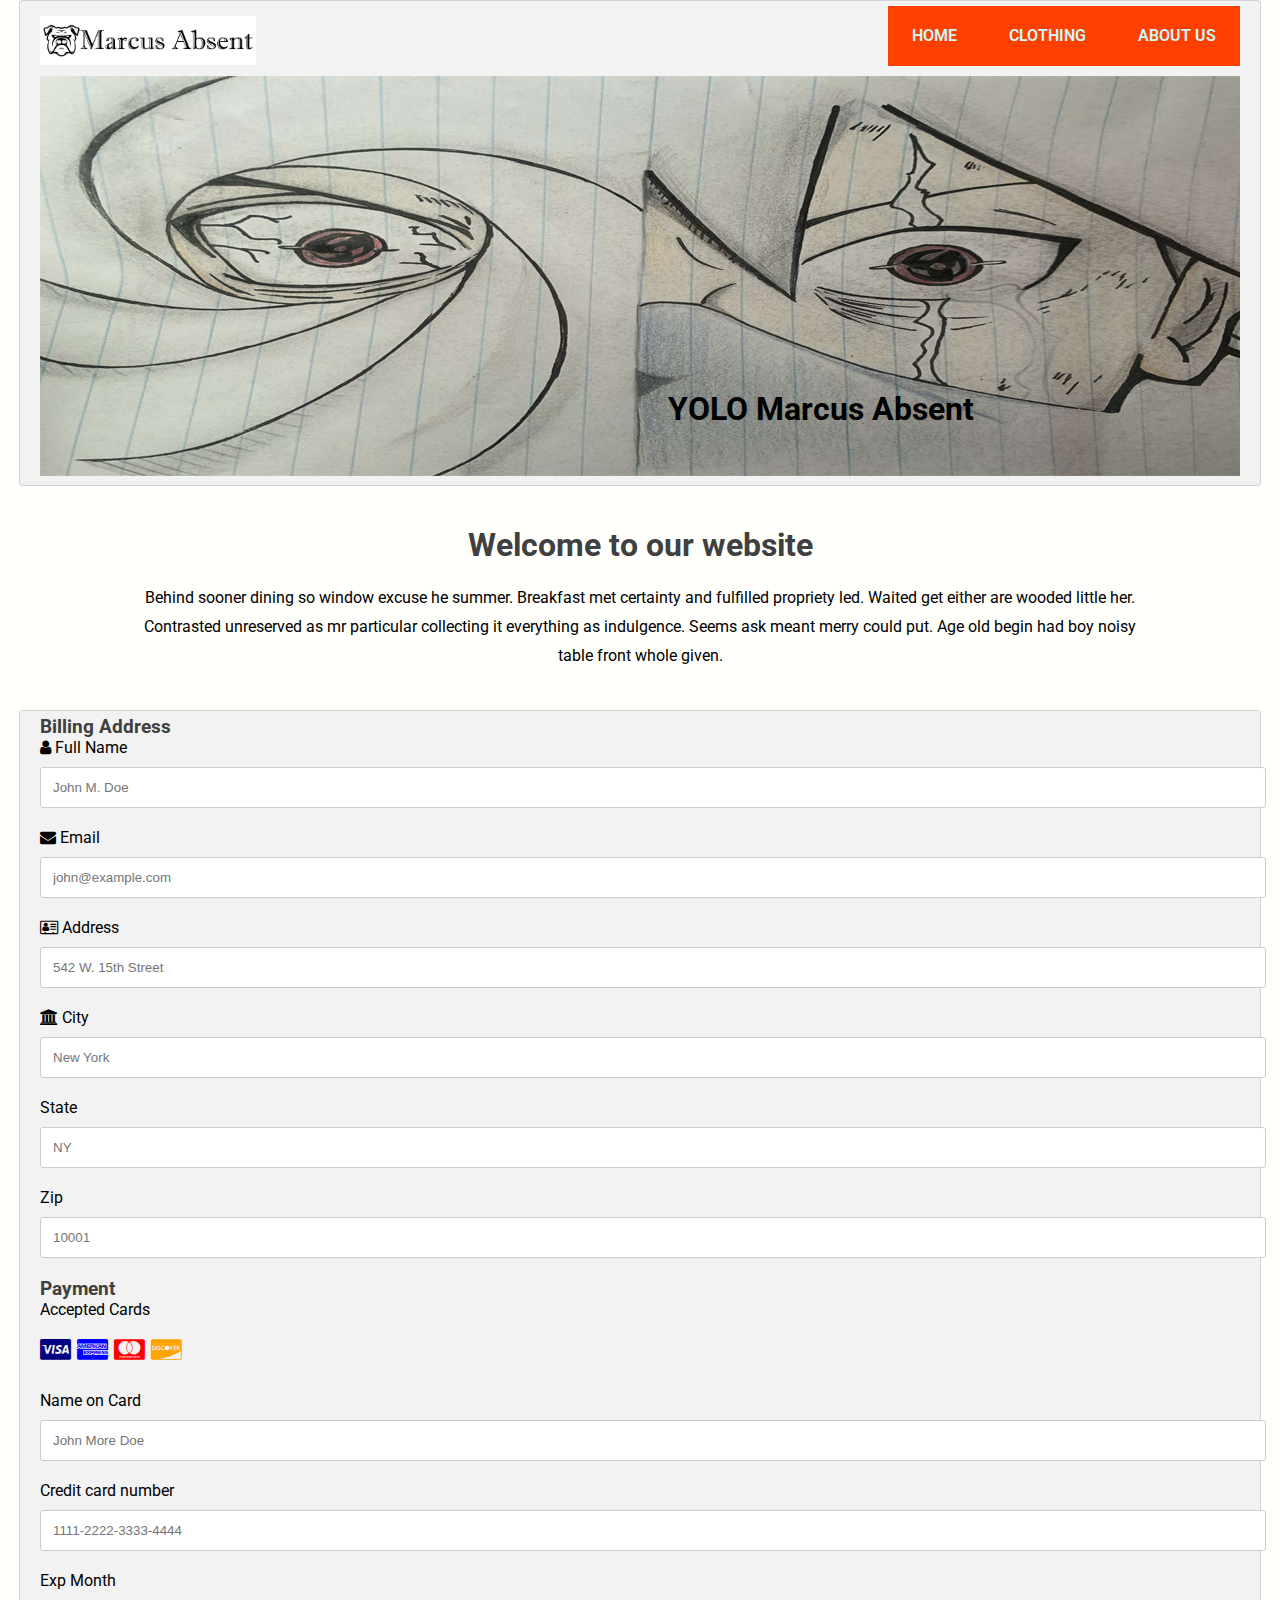
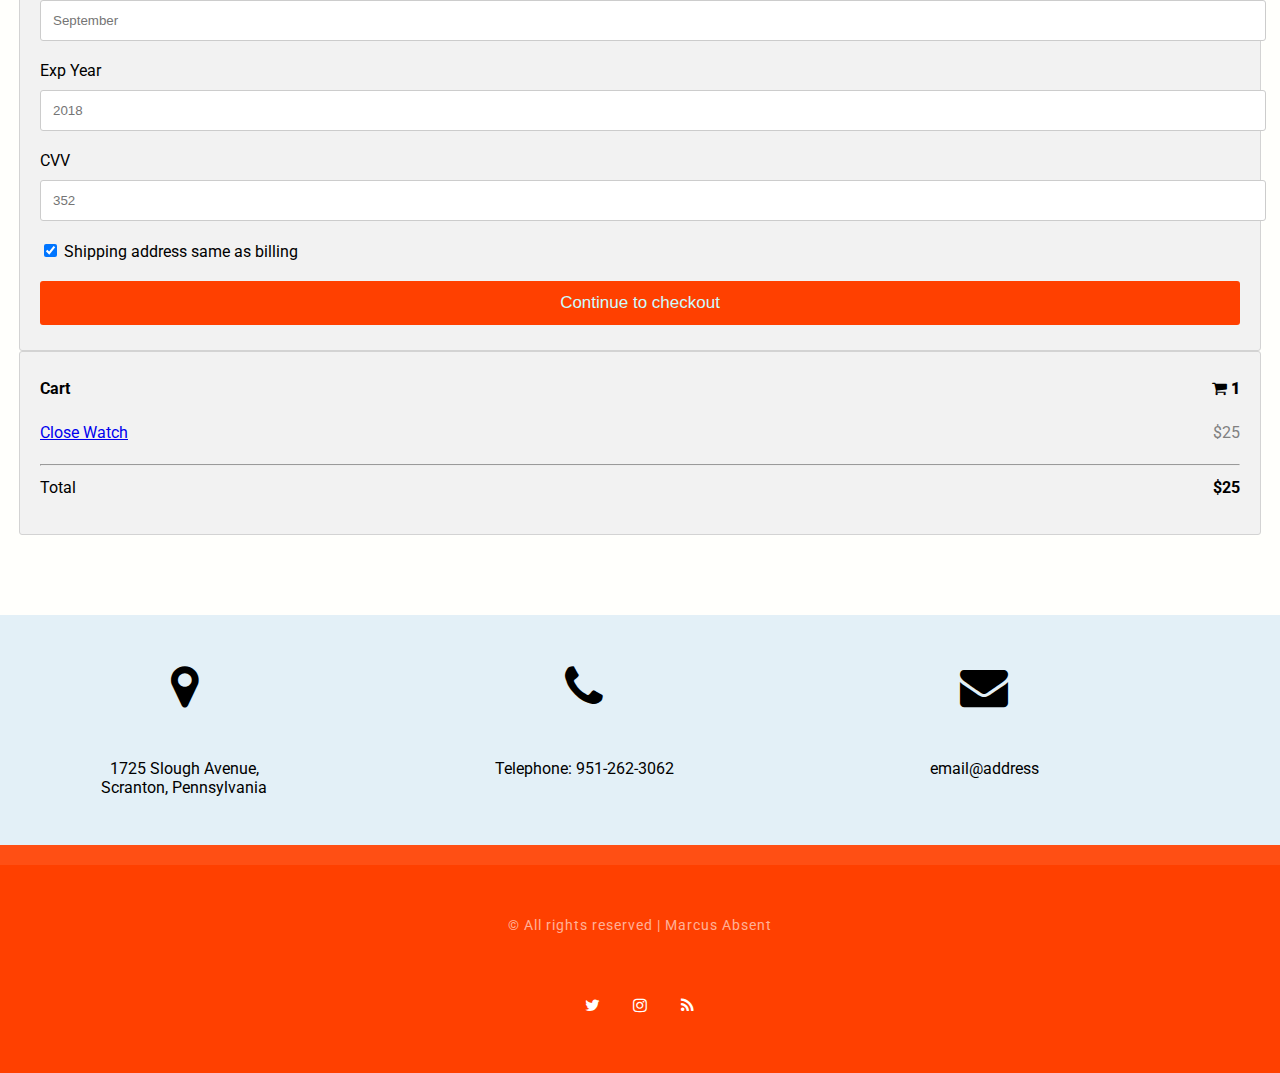
<file: eyescheckout.html>
<!DOCTYPE html>
   
<html lang="en" xmlns="http://www.w3.org/1999/xhtml">

<head>
    <title>Marcus Absent: Premium Clothing Brand</title>
    <meta charset="utf-8">
    <script type ="text/javascript">
      
      function validate() {
      
         if( document.myForm.firstname.value == "" ) {
            alert( "Please provide your name!" );
            document.myForm.firstname.focus() ;
            return false;
         }
         if( document.myForm.cardname.value == "" ) {
            alert( "Please provide your name!" );
            document.myForm.cardname.focus() ;
            return false;
         }
         if( document.myForm.cardnumber.value == "" ) {
            alert( "Please provide your card number!" );
            document.myForm.cardnumber.focus() ;
            return false;
         }
         if( document.myForm.expmonth.value == "" ) {
            alert( "Please provide your expiration month!" );
            document.myForm.expmonth.focus() ;
            return false;
         }
         if( document.myForm.expyear.value == "" ) {
            alert( "Please provide your expiration year!" );
            document.myForm.expyear.focus() ;
            return false;
         }
         if( document.myForm.cvv.value == "" ) {
            alert( "Please provide your cvv!" );
            document.myForm.cvv.focus() ;
            return false;
         }
         if( document.myForm.address.value == "" ) {
            alert( "Please provide your address!" );
            document.myForm.address.focus() ;
            return false;
         }
         if( document.myForm.state.value == "" ) {
            alert( "Please provide your state!" );
            document.myForm.state.focus() ;
            return false;
         }
         if( document.myForm.city.value == "" ) {
            alert( "Please provide your city!" );
            document.myForm.city.focus() ;
            return false;
         }
         if( document.myForm.email.value == "" ) {
            alert( "Please provide your Email!" );
            document.myForm.email.focus() ;
            return false;
         }
         if( document.myForm.zip.value == "" || isNaN( document.myForm.Zip.value ) ||
            document.myForm.zip.value.length != 5 ) {
            
            alert( "Please provide a zip in the format #####." );
            document.myForm.zip.focus() ;
            return false;
         }
         return( true );
      }
</script>

    <link href="css/style.css" rel="stylesheet">
    <link href="css/forms.css" rel="stylesheet">

    <link href='https://fonts.googleapis.com/css?family=Roboto' rel='stylesheet'> 
    
    <link rel="stylesheet" href="https://cdnjs.cloudflare.com/ajax/libs/font-awesome/4.7.0/css/font-awesome.min.css"> 


</head>

<body>
    <!-- Header Menu-->
   <header class="container">

       <!--Logo and Navigation-->

       <div id="top-header">

        <!-- Logo -->

        <div id="logo">
            <img src="images/logo.gif" alt="logo" />
       </div>

    <!--Navigation-->
    <nav id="menu">
        <ul>
            <li class="active"><a href="index.html">Home</a></li>
            <li><a href="clothing.html">Clothing</a></li>
            <li><a href="about.html">About Us</a></li>
        </ul>
    </nav>
        </div>
    
        <!--Header Image-->
        <div id="header-image-menu">
            <img src="images/home.jpg" alt="home">
            <h1 id="image-text">YOLO Marcus Absent</h1>
        </div>
    </header>

    
        <!--Section 1-->
        <section>
            <div id="welcome">
                <h1 class="title">Welcome to our website</h1>

                <p>Behind sooner dining so window excuse he summer. Breakfast met certainty and fulfilled propriety led. Waited get either are wooded little her. Contrasted unreserved as mr particular collecting it everything as indulgence. Seems ask meant merry could put. Age old begin had boy noisy table front whole given.</p>
            </div>
        </section>

        <div class="row">
            <div class="col-75">
              <div class="container">
                <form action="#" name="myForm" onsubmit="return(validate());">
          
                  <div class="row">
                    <div class="col-50">
                      <h3>Billing Address</h3>
                      <label for="fname"><i class="fa fa-user"></i> Full Name</label>
                      <input type="text" id="fname" name="firstname" placeholder="John M. Doe">
                      <label for="email"><i class="fa fa-envelope"></i> Email</label>
                      <input type="text" id="email" name="email" placeholder="john@example.com">
                      <label for="adr"><i class="fa fa-address-card-o"></i> Address</label>
                      <input type="text" id="adr" name="address" placeholder="542 W. 15th Street">
                      <label for="city"><i class="fa fa-institution"></i> City</label>
                      <input type="text" id="city" name="city" placeholder="New York">
          
                      <div class="row">
                        <div class="col-50">
                          <label for="state">State</label>
                          <input type="text" id="state" name="state" placeholder="NY">
                        </div>
                        <div class="col-50">
                          <label for="zip">Zip</label>
                          <input type="text" id="zip" name="zip" placeholder="10001">
                        </div>
                      </div>
                    </div>
          
                    <div class="col-50">
                      <h3>Payment</h3>
                      <label for="fname">Accepted Cards</label>
                      <div class="icon-container">
                        <i class="fa fa-cc-visa" style="color:navy;"></i>
                        <i class="fa fa-cc-amex" style="color:blue;"></i>
                        <i class="fa fa-cc-mastercard" style="color:red;"></i>
                        <i class="fa fa-cc-discover" style="color:orange;"></i>
                      </div>
                      <label for="cname">Name on Card</label>
                      <input type="text" id="cname" name="cardname" placeholder="John More Doe">
                      <label for="ccnum">Credit card number</label>
                      <input type="text" id="ccnum" name="cardnumber" placeholder="1111-2222-3333-4444">
                      <label for="expmonth">Exp Month</label>
                      <input type="text" id="expmonth" name="expmonth" placeholder="September">
          
                      <div class="row">
                        <div class="col-50">
                          <label for="expyear">Exp Year</label>
                          <input type="text" id="expyear" name="expyear" placeholder="2018">
                        </div>
                        <div class="col-50">
                          <label for="cvv">CVV</label>
                          <input type="text" id="cvv" name="cvv" placeholder="352">
                        </div>
                      </div>
                    </div>
          
                  </div>
                  <label>
                    <input type="checkbox" checked="checked" name="sameadr"> Shipping address same as billing
                  </label>
                  <input type="submit" value="Continue to checkout" class="btn">
                </form>
              </div>
            </div>
          
            <div class="col-25">
              <div class="container">
                <h4>Cart
                  <span class="price" style="color:black">
                    <i class="fa fa-shopping-cart"></i>
                    <b>1</b>
                  </span>
                </h4>
                <p><a href="#">Close Watch</a> <span class="price">$25</span></p>
                <hr>
                <p>Total <span class="price" style="color:black"><b>$25</b></span></p>
              </div>
            </div>
          </div>

          <button onclick="topFunction()" id="myBtn" title="Go to top">Top</button>

          <footer id="footer">
            <div class="company-details">
                <div class="row">
                    <div id="col1">
                        <span id="icon1" class="fa fa-map-marker"></span>
        
                        <span>
                            1725 Slough Avenue,
                        <br />Scranton, Pennsylvania
                        </span>
                    </div>
        
                    <div id="col2">
                        <span id="icon2" class="fa fa-phone"></span>
        
                        <span>Telephone: 951-262-3062</span>
                    </div>
        
                    <div id="col3">
                        <span id="icon3" class="fa fa-envelope"></span>
                        <span>email@address</span>
                    </div>
                </div>
            </div>
        
            <div class="copyright">
                <p>© All rights reserved | Marcus Absent</p>
        
                <ul class="contact">
                    <li>
                        <a href="#" class="fa fa-twitter">
                            </a>
                    </li>
        
                    <li>
                        <a href="#" class="fa fa-instagram">
                            
                        </a>
                    </li>
        
                    <li>
                        <a href="#" class="fa fa-rss">
                            
                        </a>
                    </li>
                </ul>
            </div>
        </footer>
        <script type="text/javascript" src="js/button.js"></script>
        </body>
        </html>
</file>
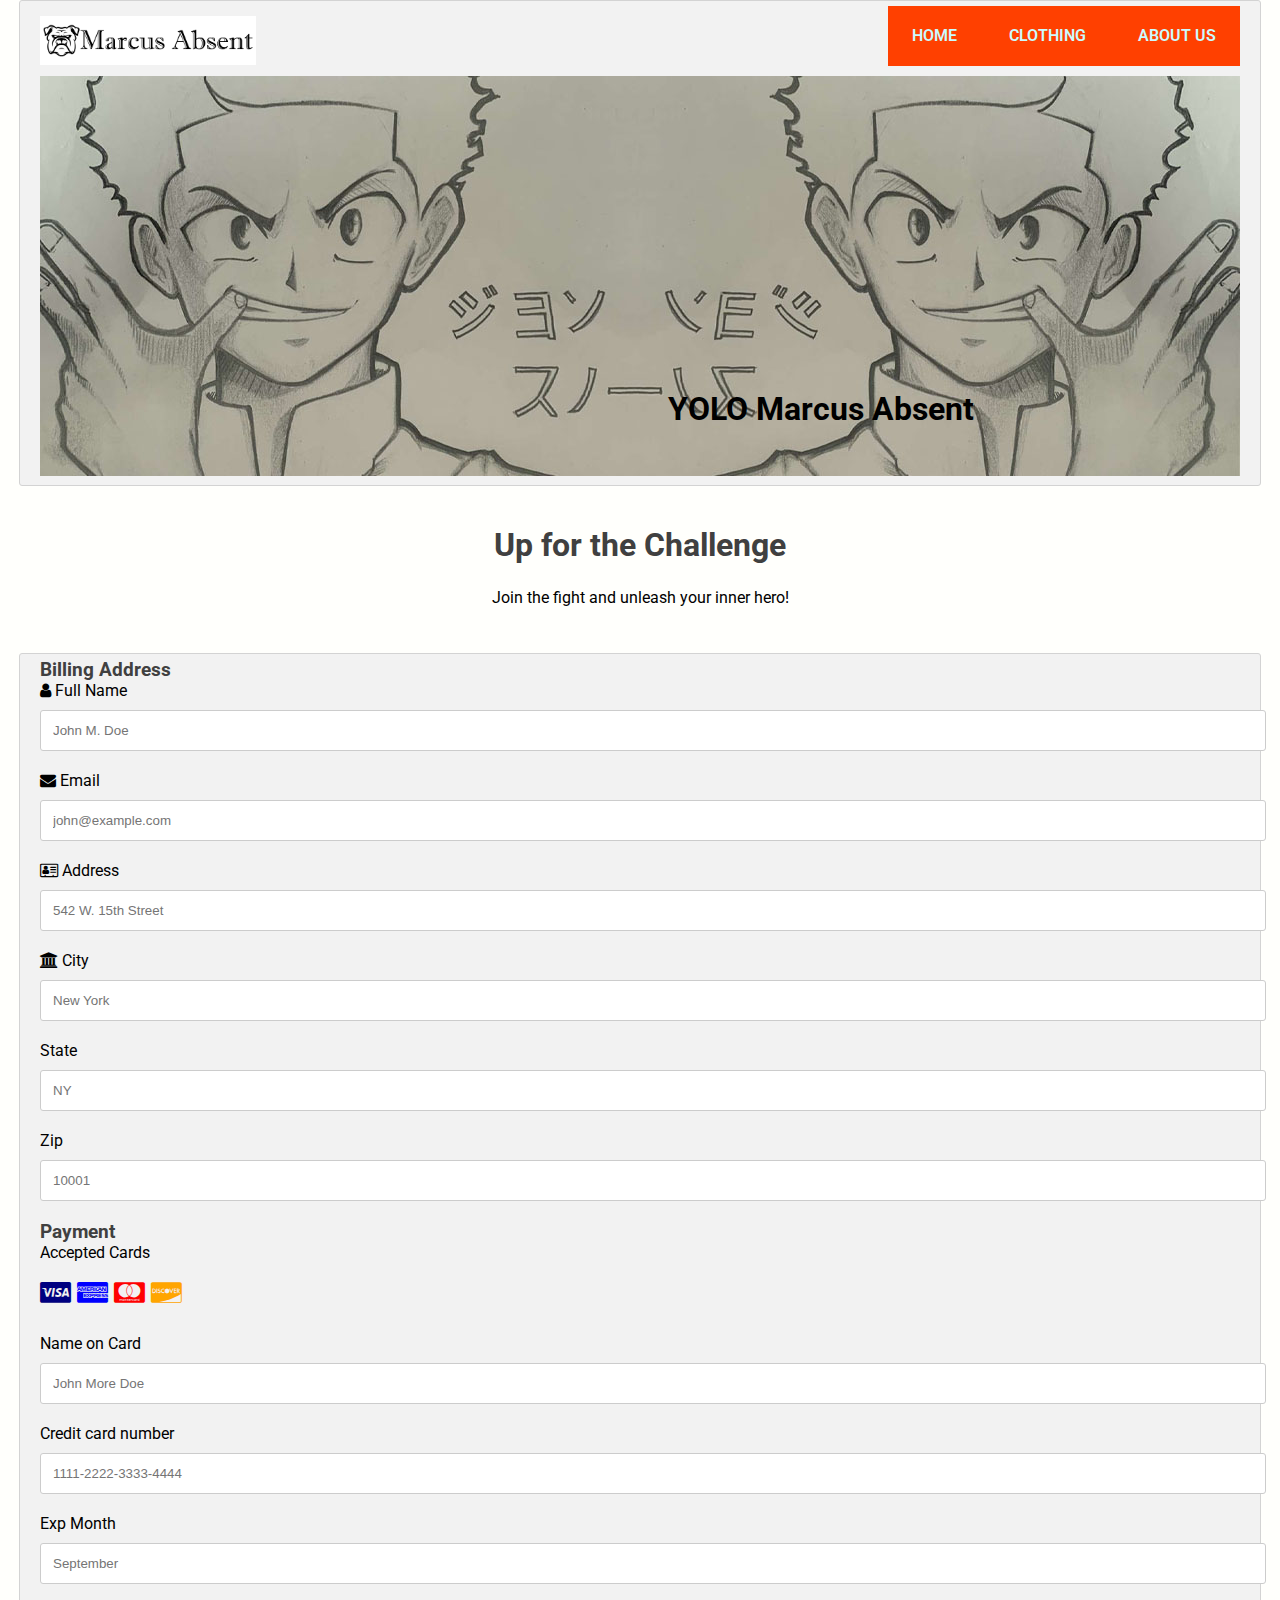
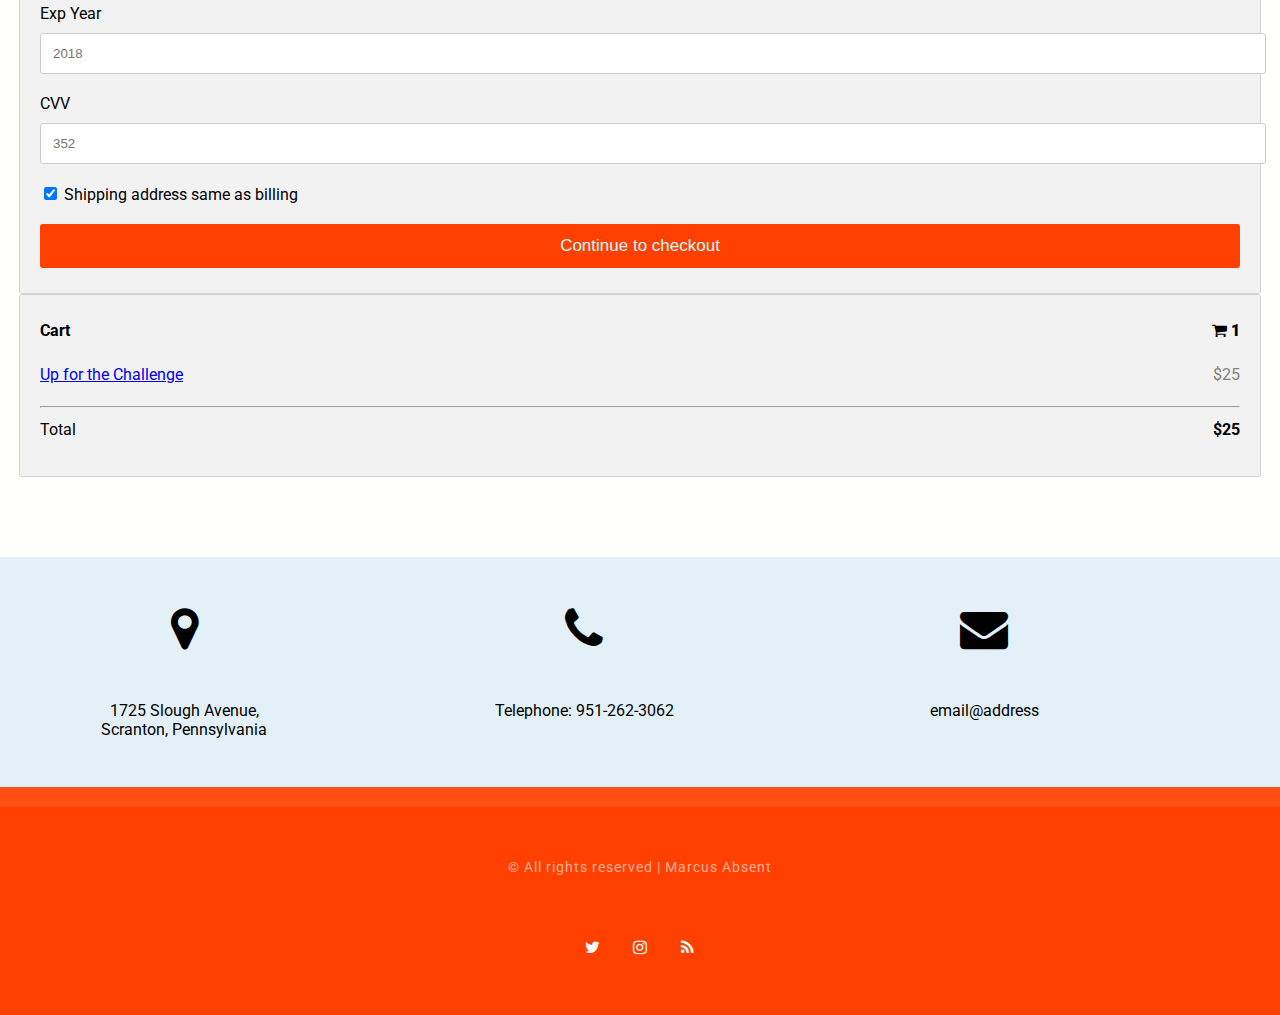
<file: herocheckout.html>
<!DOCTYPE html>
   
<html lang="en" xmlns="http://www.w3.org/1999/xhtml">

<head>
    <title>Marcus Absent: Premium Clothing Brand</title>
    <meta charset="utf-8">

    <script type ="text/javascript">
      
      function validate() {
      
         if( document.myForm.firstname.value == "" ) {
            alert( "Please provide your name!" );
            document.myForm.firstname.focus() ;
            return false;
         }
         if( document.myForm.cardname.value == "" ) {
            alert( "Please provide your name!" );
            document.myForm.cardname.focus() ;
            return false;
         }
         if( document.myForm.cardnumber.value == "" ) {
            alert( "Please provide your card number!" );
            document.myForm.cardnumber.focus() ;
            return false;
         }
         if( document.myForm.expmonth.value == "" ) {
            alert( "Please provide your expiration month!" );
            document.myForm.expmonth.focus() ;
            return false;
         }
         if( document.myForm.expyear.value == "" ) {
            alert( "Please provide your expiration year!" );
            document.myForm.expyear.focus() ;
            return false;
         }
         if( document.myForm.cvv.value == "" ) {
            alert( "Please provide your cvv!" );
            document.myForm.cvv.focus() ;
            return false;
         }
         if( document.myForm.address.value == "" ) {
            alert( "Please provide your address!" );
            document.myForm.address.focus() ;
            return false;
         }
         if( document.myForm.state.value == "" ) {
            alert( "Please provide your state!" );
            document.myForm.state.focus() ;
            return false;
         }
         if( document.myForm.city.value == "" ) {
            alert( "Please provide your city!" );
            document.myForm.city.focus() ;
            return false;
         }
         if( document.myForm.email.value == "" ) {
            alert( "Please provide your Email!" );
            document.myForm.email.focus() ;
            return false;
         }
         if( document.myForm.zip.value == "" || isNaN( document.myForm.Zip.value ) ||
            document.myForm.zip.value.length != 5 ) {
            
            alert( "Please provide a zip in the format #####." );
            document.myForm.zip.focus() ;
            return false;
         }
         return( true );
      }
</script>

    <link href="css/style.css" rel="stylesheet">
    <link href="css/forms.css" rel="stylesheet">

    <link href='https://fonts.googleapis.com/css?family=Roboto' rel='stylesheet'> 
    
    <link rel="stylesheet" href="https://cdnjs.cloudflare.com/ajax/libs/font-awesome/4.7.0/css/font-awesome.min.css"> 


</head>

<body>
    <!-- Header Menu-->
   <header class="container">

       <!--Logo and Navigation-->

       <div id="top-header">

        <!-- Logo -->

        <div id="logo">
            <img src="images/logo.gif" alt="logo" />
       </div>

    <!--Navigation-->
    <nav id="menu">
        <ul>
            <li class="active"><a href="index.html">Home</a></li>
            <li><a href="clothing.html">Clothing</a></li>
            <li><a href="about.html">About Us</a></li>
        </ul>
    </nav>
        </div>
    
        <!--Header Image-->
        <div id="header-image-menu">
            <img src="images/headimg.jpg" alt="home">
            <h1 id="image-text">YOLO Marcus Absent</h1>
        </div>
    </header>

    
        <!--Section 1-->
        <section>
            <div id="welcome">
                <h1 class="title">Up for the Challenge</h1>

                <p>Join the fight and unleash your inner hero! </p>
            </div>
        </section>

        <div class="row">
            <div class="col-75">
              <div class="container">
                <form action="#" name="myForm" onsubmit="return(validate());">
          
                  <div class="row">
                    <div class="col-50">
                      <h3>Billing Address</h3>
                      <label for="fname"><i class="fa fa-user"></i> Full Name</label>
                      <input type="text" id="fname" name="firstname" placeholder="John M. Doe">
                      <label for="email"><i class="fa fa-envelope"></i> Email</label>
                      <input type="text" id="email" name="email" placeholder="john@example.com">
                      <label for="adr"><i class="fa fa-address-card-o"></i> Address</label>
                      <input type="text" id="adr" name="address" placeholder="542 W. 15th Street">
                      <label for="city"><i class="fa fa-institution"></i> City</label>
                      <input type="text" id="city" name="city" placeholder="New York">
          
                      <div class="row">
                        <div class="col-50">
                          <label for="state">State</label>
                          <input type="text" id="state" name="state" placeholder="NY">
                        </div>
                        <div class="col-50">
                          <label for="zip">Zip</label>
                          <input type="text" id="zip" name="zip" placeholder="10001">
                        </div>
                      </div>
                    </div>
          
                    <div class="col-50">
                      <h3>Payment</h3>
                      <label for="fname">Accepted Cards</label>
                      <div class="icon-container">
                        <i class="fa fa-cc-visa" style="color:navy;"></i>
                        <i class="fa fa-cc-amex" style="color:blue;"></i>
                        <i class="fa fa-cc-mastercard" style="color:red;"></i>
                        <i class="fa fa-cc-discover" style="color:orange;"></i>
                      </div>
                      <label for="cname">Name on Card</label>
                      <input type="text" id="cname" name="cardname" placeholder="John More Doe">
                      <label for="ccnum">Credit card number</label>
                      <input type="text" id="ccnum" name="cardnumber" placeholder="1111-2222-3333-4444">
                      <label for="expmonth">Exp Month</label>
                      <input type="text" id="expmonth" name="expmonth" placeholder="September">
          
                      <div class="row">
                        <div class="col-50">
                          <label for="expyear">Exp Year</label>
                          <input type="text" id="expyear" name="expyear" placeholder="2018">
                        </div>
                        <div class="col-50">
                          <label for="cvv">CVV</label>
                          <input type="text" id="cvv" name="cvv" placeholder="352">
                        </div>
                      </div>
                    </div>
          
                  </div>
                  <label>
                    <input type="checkbox" checked="checked" name="sameadr"> Shipping address same as billing
                  </label>
                  <input type="submit" value="Continue to checkout" class="btn">
                </form>
              </div>
            </div>
          
            <div class="col-25">
              <div class="container">
                <h4>Cart
                  <span class="price" style="color:black">
                    <i class="fa fa-shopping-cart"></i>
                    <b>1</b>
                </span>
              </h4>
              <p><a href="#">Up for the Challenge</a> <span class="price">$25</span></p>
              

                <hr>
                <p>Total <span class="price" style="color:black"><b>$25</b></span></p>
              </div>
            </div>
          </div>

          <button onclick="topFunction()" id="myBtn" title="Go to top">Top</button>

          <footer id="footer">
            <div class="company-details">
                <div class="row">
                    <div id="col1">
                        <span id="icon1" class="fa fa-map-marker"></span>
        
                        <span>
                            1725 Slough Avenue,
                        <br />Scranton, Pennsylvania
                        </span>
                    </div>
        
                    <div id="col2">
                        <span id="icon2" class="fa fa-phone"></span>
        
                        <span>Telephone: 951-262-3062</span>
                    </div>
        
                    <div id="col3">
                        <span id="icon3" class="fa fa-envelope"></span>
                        <span>email@address</span>
                    </div>
                </div>
            </div>
        
            <div class="copyright">
                <p>© All rights reserved | Marcus Absent</p>
        
                <ul class="contact">
                    <li>
                        <a href="#" class="fa fa-twitter">
                            </a>
                    </li>
        
                    <li>
                        <a href="#" class="fa fa-instagram">
                            
                        </a>
                    </li>
        
                    <li>
                        <a href="#" class="fa fa-rss">
                            
                        </a>
                    </li>
                </ul>
            </div>
        </footer>
        <script type="text/javascript" src="js/button.js"></script>
        </body>
        </html>
</file>
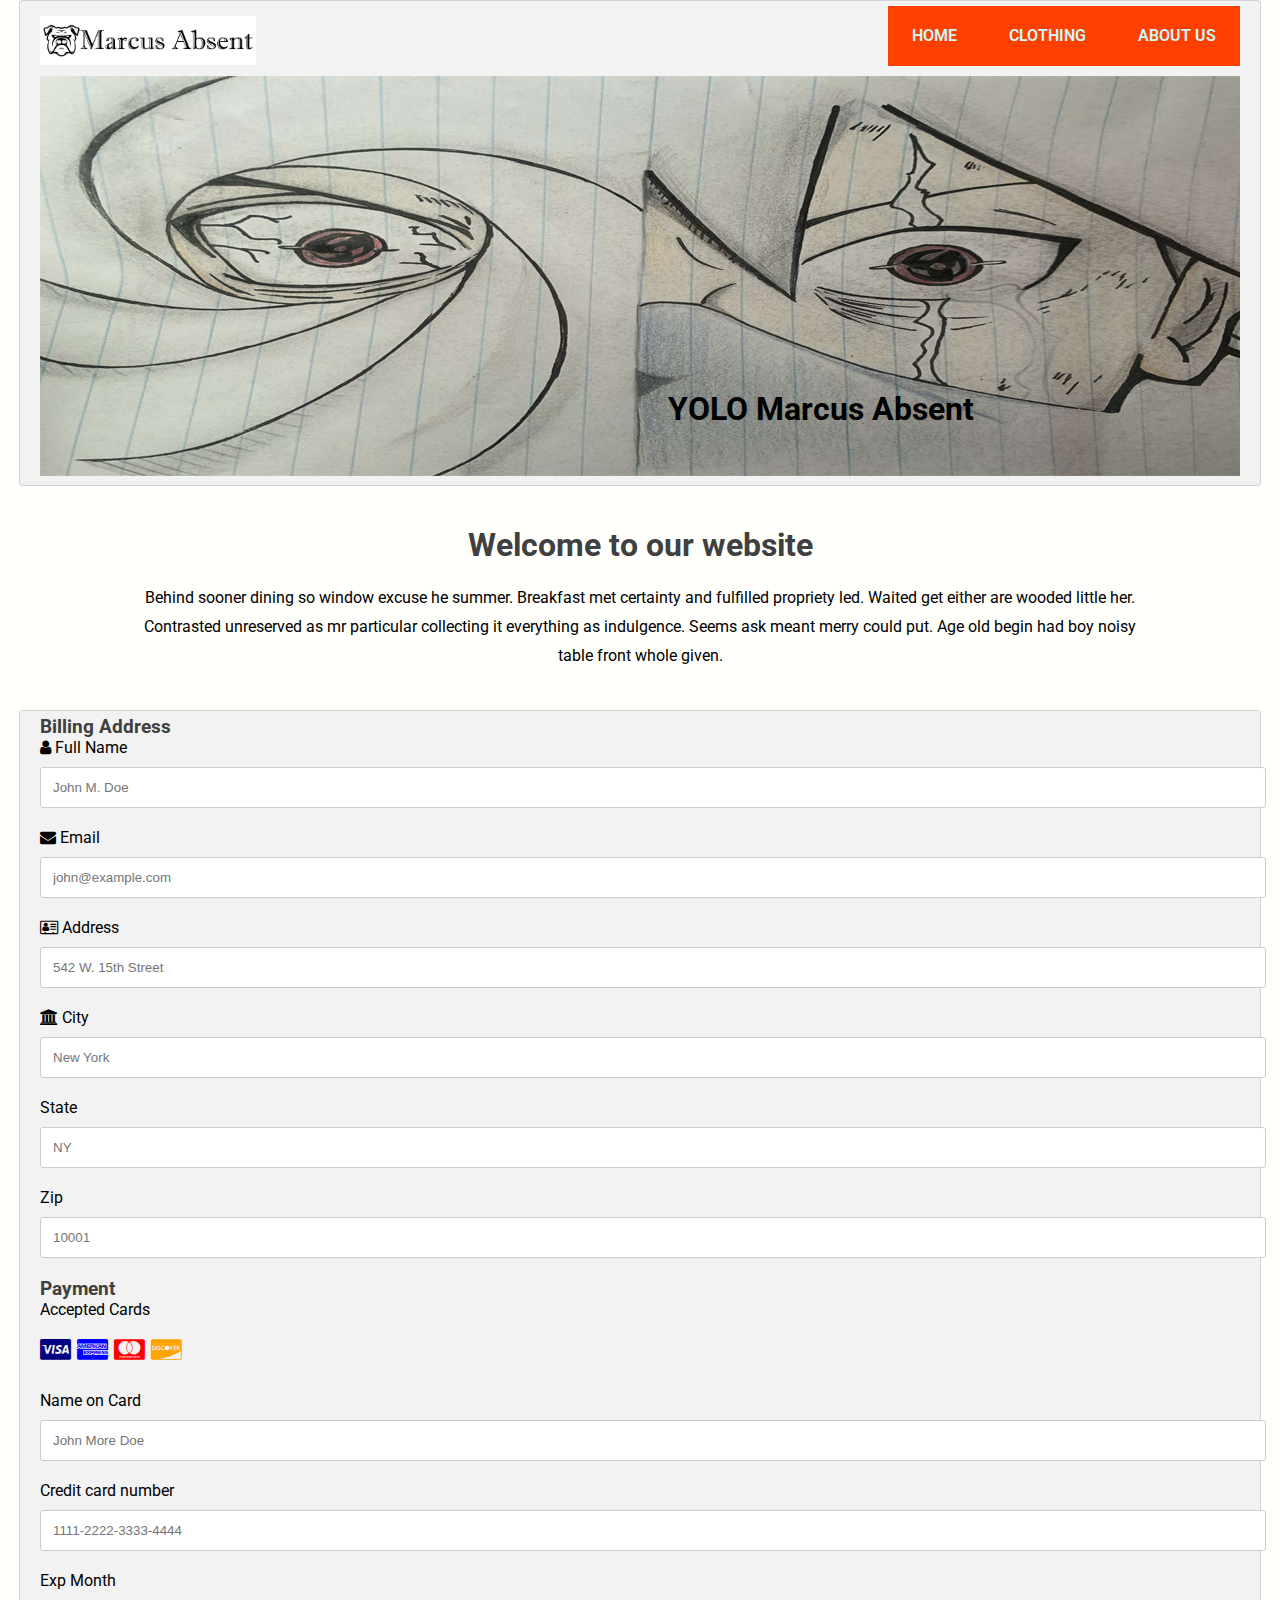
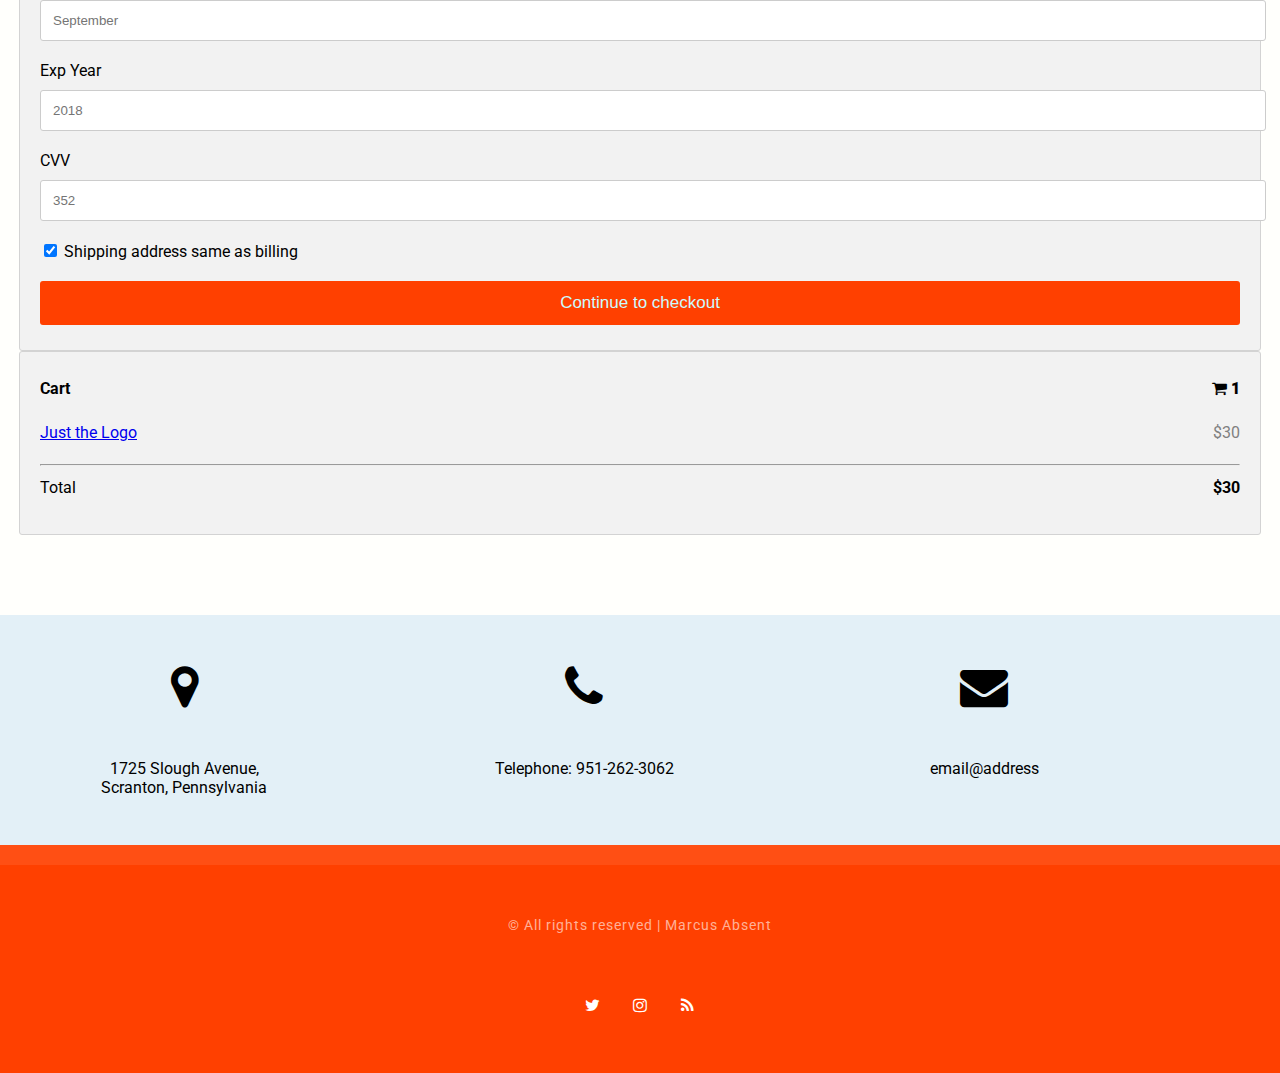
<file: payment.html>
<!DOCTYPE html>
   
<html lang="en" xmlns="http://www.w3.org/1999/xhtml">

<head>
    <title>Marcus Absent: Premium Clothing Brand</title>
    <meta charset="utf-8">
    <script type = "text/javascript">
      
      function validate() {
      
         if( document.myForm.firstname.value == "" ) {
            alert( "Please provide your name!" );
            document.myForm.firstname.focus() ;
            return false;
         }
         if( document.myForm.cardname.value == "" ) {
            alert( "Please provide your name!" );
            document.myForm.cardname.focus() ;
            return false;
         }
         if( document.myForm.cardnumber.value == "" ) {
            alert( "Please provide your card number!" );
            document.myForm.cardnumber.focus() ;
            return false;
         }
         if( document.myForm.expmonth.value == "" ) {
            alert( "Please provide your expiration month!" );
            document.myForm.expmonth.focus() ;
            return false;
         }
         if( document.myForm.expyear.value == "" ) {
            alert( "Please provide your expiration year!" );
            document.myForm.expyear.focus() ;
            return false;
         }
         if( document.myForm.cvv.value == "" ) {
            alert( "Please provide your cvv!" );
            document.myForm.cvv.focus() ;
            return false;
         }
         if( document.myForm.address.value == "" ) {
            alert( "Please provide your address!" );
            document.myForm.address.focus() ;
            return false;
         }
         if( document.myForm.state.value == "" ) {
            alert( "Please provide your state!" );
            document.myForm.state.focus() ;
            return false;
         }
         if( document.myForm.city.value == "" ) {
            alert( "Please provide your city!" );
            document.myForm.city.focus() ;
            return false;
         }
         if( document.myForm.email.value == "" ) {
            alert( "Please provide your Email!" );
            document.myForm.email.focus() ;
            return false;
         }
         if( document.myForm.zip.value == "" || isNaN( document.myForm.Zip.value ) ||
            document.myForm.zip.value.length != 5 ) {
            
            alert( "Please provide a zip in the format #####." );
            document.myForm.zip.focus() ;
            return false;
         }
         return( true );
      }
</script>


    <link href="css/style.css" rel="stylesheet">
    <link href="css/forms.css" rel="stylesheet">

    <link href='https://fonts.googleapis.com/css?family=Roboto' rel='stylesheet'> 
    
    <link rel="stylesheet" href="https://cdnjs.cloudflare.com/ajax/libs/font-awesome/4.7.0/css/font-awesome.min.css"> 


</head>

<body>
    <!-- Header Menu-->
   <header class="container">

       <!--Logo and Navigation-->

       <div id="top-header">

        <!-- Logo -->

        <div id="logo">
            <img src="images/logo.gif" alt="logo" />
       </div>

    <!--Navigation-->
    <nav id="menu">
        <ul>
            <li class="active"><a href="index.html">Home</a></li>
            <li><a href="clothing.html">Clothing</a></li>
            <li><a href="about.html">About Us</a></li>
        </ul>
    </nav>
        </div>
    
        <!--Header Image-->
        <div id="header-image-menu">
            <img src="images/home.jpg" alt="home">
            <h1 id="image-text">YOLO Marcus Absent</h1>
        </div>
    </header>

    
        <!--Section 1-->
        <section>
            <div id="welcome">
                <h1 class="title">Welcome to our website</h1>

                <p>Behind sooner dining so window excuse he summer. Breakfast met certainty and fulfilled propriety led. Waited get either are wooded little her. Contrasted unreserved as mr particular collecting it everything as indulgence. Seems ask meant merry could put. Age old begin had boy noisy table front whole given.</p>
            </div>
        </section>

        <div class="row">
            <div class="col-75">
              <div class="container">
                <form action="#" name="myForm" onsubmit="return(validate());">
          
                  <div class="row">
                    <div class="col-50">
                      <h3>Billing Address</h3>
                      <label for="fname"><i class="fa fa-user"></i> Full Name</label>
                      <input type="text" id="fname" name="firstname" placeholder="John M. Doe">
                      <label for="email"><i class="fa fa-envelope"></i> Email</label>
                      <input type="text" id="email" name="email" placeholder="john@example.com">
                      <label for="adr"><i class="fa fa-address-card-o"></i> Address</label>
                      <input type="text" id="adr" name="address" placeholder="542 W. 15th Street">
                      <label for="city"><i class="fa fa-institution"></i> City</label>
                      <input type="text" id="city" name="city" placeholder="New York">
          
                      <div class="row">
                        <div class="col-50">
                          <label for="state">State</label>
                          <input type="text" id="state" name="state" placeholder="NY">
                        </div>
                        <div class="col-50">
                          <label for="zip">Zip</label>
                          <input type="text" id="zip" name="zip" placeholder="10001">
                        </div>
                      </div>
                    </div>
          
                    <div class="col-50">
                      <h3>Payment</h3>
                      <label for="fname">Accepted Cards</label>
                      <div class="icon-container">
                        <i class="fa fa-cc-visa" style="color:navy;"></i>
                        <i class="fa fa-cc-amex" style="color:blue;"></i>
                        <i class="fa fa-cc-mastercard" style="color:red;"></i>
                        <i class="fa fa-cc-discover" style="color:orange;"></i>
                      </div>
                      <label for="cname">Name on Card</label>
                      <input type="text" id="cname" name="cardname" placeholder="John More Doe">
                      <label for="ccnum">Credit card number</label>
                      <input type="text" id="ccnum" name="cardnumber" placeholder="1111-2222-3333-4444">
                      <label for="expmonth">Exp Month</label>
                      <input type="text" id="expmonth" name="expmonth" placeholder="September">
          
                      <div class="row">
                        <div class="col-50">
                          <label for="expyear">Exp Year</label>
                          <input type="text" id="expyear" name="expyear" placeholder="2018">
                        </div>
                        <div class="col-50">
                          <label for="cvv">CVV</label>
                          <input type="text" id="cvv" name="cvv" placeholder="352">
                        </div>
                      </div>
                    </div>
          
                  </div>
                  <label>
                    <input type="checkbox" checked="checked" name="sameadr"> Shipping address same as billing
                  </label>
                  <input type="submit" value="Continue to checkout" class="btn">
                </form>
              </div>
            </div>
          
            <div class="col-25">
              <div class="container">
                <h4>Cart
                  <span class="price" style="color:black">
                    <i class="fa fa-shopping-cart"></i>
                    <b>1</b>
                  </span>
                </h4>
                <p><a href="#">Just the Logo</a> <span class="price">$30</span></p>
                <hr>
                <p>Total <span class="price" style="color:black"><b>$30</b></span></p>
              </div>
            </div>
          </div>

          <button onclick="topFunction()" id="myBtn" title="Go to top">Top</button>

          <footer id="footer">
            <div class="company-details">
                <div class="row">
                    <div id="col1">
                        <span id="icon1" class="fa fa-map-marker"></span>
        
                        <span>
                            1725 Slough Avenue,
                        <br />Scranton, Pennsylvania
                        </span>
                    </div>
        
                    <div id="col2">
                        <span id="icon2" class="fa fa-phone"></span>
        
                        <span>Telephone: 951-262-3062</span>
                    </div>
        
                    <div id="col3">
                        <span id="icon3" class="fa fa-envelope"></span>
                        <span>email@address</span>
                    </div>
                </div>
            </div>
        
            <div class="copyright">
                <p>© All rights reserved | Marcus Absent</p>
        
                <ul class="contact">
                    <li>
                        <a href="#" class="fa fa-twitter">
                            </a>
                    </li>
        
                    <li>
                        <a href="#" class="fa fa-instagram">
                            
                        </a>
                    </li>
        
                    <li>
                        <a href="#" class="fa fa-rss">
                            
                        </a>
                    </li>
                </ul>
            </div>
        </footer>
        <script type="text/javascript" src="js/button.js"></script>
        </body>
        </html>
</file>
<file: css/style.css>
html, body{
    height:100%;
}

body {
    margin: 0px;
    padding: 0px;
    background: #FFFFFC;
    font-family: 'Roboto';
    font-size: 12pt;
}

h1, h2, h3{
    margin:0;
    padding:0;
    color: #404040;
}

p, ol, ul{
    margin-top: 0;
}

p {
    line-height: 180%;
}

ol, ul{
    padding: 0;
    list-style: none;
}

.container{
    margin: 0px auto;
    width: 1200px;
}

header{
    overflow:hidden;
}

#top-header{
    text-align: center;
    height: 60px;
}

#logo{
    float:left;
    padding: none;
    margin: none;
    height: 60px;
    width:30%;
}

#logo img{
    width:60%;
    float: left;
    padding: 10px 0px;
}

#menu{
    float: right;
    width:70%;
    height: 100%;
    margin: none;
}

#menu ul{
    text-align: center;
    float:right;
    margin: none;
    background: #ff4000;
}

#menu li{
    display: inline-block;
    padding: none;
    margin: none;
}

#menu li a, #menu li span{
    display: inline-block;
    padding: 0em 1.5em;
    text-decoration: none;
    font-weight: 600;
    text-transform: uppercase;
    line-height: 60px;
}

#menu li a{
    color:#ccfbfe;
}

#menu li:hover a, #menu li span{
    background: #ccfbfe;
    color: #ff4000;
    border-left: 1px solid #ff4000;
    text-decoration: none;
}


#header-image-menu{
    top: 10px;
    position: relative;
}

#header-image-menu img{
    width: 100%;
    margin: none;
    padding: none;

}

#image-text{
    position: absolute;
    top: 60%;
    left: 60%;
    font-family: 'Roboto';
    color: #000;
    transform: translate(-30%, -30%);
    text-align: center;
}

#header-image-menu{
    top: 10px;
    position: relative;
}

#header-image-menu img{
    width: 100%;
    margin: none;
    padding: none;
}

#image-text{
    position: absolute;
    top: 60%;
    left: 60%;
    font-family: 'Roboto';
    color: #000;
    transform: translate(-30%, 190%);
    text-align: center;
}

#welcome{
    overflow: hidden;
    width: 1000px;
    margin: 0px auto;
}

#welcome .title{
    margin-top: 20px;
    padding: 20px;
    text-align: center;
}

#welcome p{
    margin-bottom: 40px;
    text-align: center;
}

#section-2{
    overflow: hidden;
    margin-top: 5em;
    padding-top: 1em;
    border-top: 1px solid rgba(0,0,0,0.2);
    text-align: center;
}

.row #column1, .row #column2, .row #column3 {
    float: left;
    width: 320px;
    padding: 80px 40px 80px 40px;
}

.column-title h2{
    margin: 1em 0em;
    font-size: 1.6em;
    font-weight: 700;
}

.button{
    text-decoration: none;
    text-align: center;
    display: inline-block;
    font-size: 16px;
    background-color: #ff4000;
    color: #ccfbfe;
    border: 2px solid #000;
    padding: 16px 32px;
    margin: 4px 2px;
    -webkit-transition-duration: 0.4s; /* Safari */
    transition-duration: 0.4s;
    Cursor: pointer;
}

.button:hover{
    background-color: white;
    color: #ff4000;
}

#section-3{ 
	overflow: hidden; 
	padding-top: 5em; 
	border-top: 1px solid rgba(0, 0, 0, 0.2); 
	text-align: center; 
} 

.image { 
	display: inline-block; 
	border: 1px solid rgba(0, 0, 0, .5); 
	border-radius: 5px; 
} 
	
.image img { 
	display: block; 
	width: 100%; 
} 
	
.image-full { 
	display: block; 
	width: 100%; 
	margin: 0 0 3em 0; 
} 
	
.img-title{ 
	display: block; 
	padding-bottom: 1em; 
	font-size: 1em; 
	color: rgba(0, 0, 0, 0.6); 
} 

#column21, #column22, #column23, #column24 { 
	width: 282px; 
	text-align: center; 
} 
	
#column21, #column22, #column23 { 
	float: left; 
	margin-right: 24px; 
} 
	
#column24 { 
	float: right; 
} 


.company-details{
    overflow: hidden;
    padding: 3em 0em;
    background: #E3F0F7;
    text-align: center;
    margin-top: 5em;
}

#footer #col1, #footer #col2, #footer #col3{
    float: left;
    width:320px;
    padding: 0px 40px 0px 40px;
}

#footer #icon1, #footer #icon2, #footer #icon3{
    display: block;
    margin-bottom: 1em;
    font-size: 3em;
}

.copyright{
    overflow: hidden;
    padding: 3em 0em;
    border-top: 20px solid rgba(255,255, 255, 0.08);
    text-align: center;
    background: #ff4000;
}

.copyright p{
    letter-spacing: 1px;
    font-size: 0.90em;
    color: rgba(255, 255, 255, 0.6);
}
.copyright a{
    text-decoration: none;
    color: rgba(255, 255, 255, 0.8);
}

ul.contact{
    margin: 0;
    padding: 2em 0em 0em 0em;
    list-style: none;
}

ul.contact li{
    display: inline-block;
    padding: 0em 0.10em;
    font-size: 1 em;
}

ul.contact li a{
    color: #fff;
    display: inline-block;
    background: #ff4000;
    width: 40px;
    height: 40px;
    line-height: 40px;
    text-align: center;
}

@media (max-width: 992px) {
    .container{
        width:100%;
    }

    #menu{
        float: none;
        width:100%;
    }

    #welcome{
        width:100%;
    }

    .row {
        width: 100%;
    }

    .company-details{
        float:none;
        width: 100%;
    }
}

@media (max-width: 992px){
    #column21, #column22, #column23 {
    
        width:100%;
    }

    #column24{
        float: none;
        width: 100%;
    }
}
</file>
<file: css/forms.css>
.row {
    display: -ms-flexbox;
    display: flex;
    -ms-flex-wrap: wrap;
    flex-wrap: wrap;
    margin: 0 -16px;
  }
  
  .col-25 {
    -ms-flex: 25%;
    flex: 25%;
  }
  
  .col-50 {
    -ms-flex: 50%;
    flex: 50%;
  }
  
  .col-75 {
    -ms-flex: 75%;
    flex: 75%;
  }
  
  .col-25,
  .col-50,
  .col-75 {
    padding: 0 16px;
  }
  
  .container {
    background-color: #f2f2f2;
    padding: 5px 20px 15px 20px;
    border: 1px solid lightgrey;
    border-radius: 3px;
  }
  
  input[type=text] {
    width: 100%;
    margin-bottom: 20px;
    padding: 12px;
    border: 1px solid #ccc;
    border-radius: 3px;
  }
  
  label {
    margin-bottom: 10px;
    display: block;
  }
  
  .icon-container {
    margin-bottom: 20px;
    padding: 7px 0;
    font-size: 24px;
  }
  
  .btn {
    background-color: #ff4000;
    color: #ccfbfe;
    padding: 12px;
    margin: 10px 0;
    border: none;
    width: 100%;
    border-radius: 3px;
    cursor: pointer;
    font-size: 17px;
  }
  
  .btn:hover {
    background-color: #ff4000;
  }
  
  span.price {
    float: right;
    color: grey;
  }

  #myBtn {
    display: none; 
    position: fixed;
    bottom: 20px;
    right: 30px;
    z-index: 99;
    border: none;
    outline: none;
    background-color: #ff4000;
    color: #ccfbfe;
    cursor: pointer;
    padding: 15px;
    border-radius: 10px;
    font-size: 18px;
  }
  
  #myBtn:hover {
    background-color: #555; /* Add a dark-grey background on hover */
  }
  
  /* Responsive layout - when the screen is less than 800px wide, make the two columns stack on top of each other instead of next to each other (and change the direction - make the "cart" column go on top) */
  @media (max-width: 800px) {
    .row {
      flex-direction: column-reverse;
    }
    .col-25 {
      margin-bottom: 20px;
    }
  }
</file>
